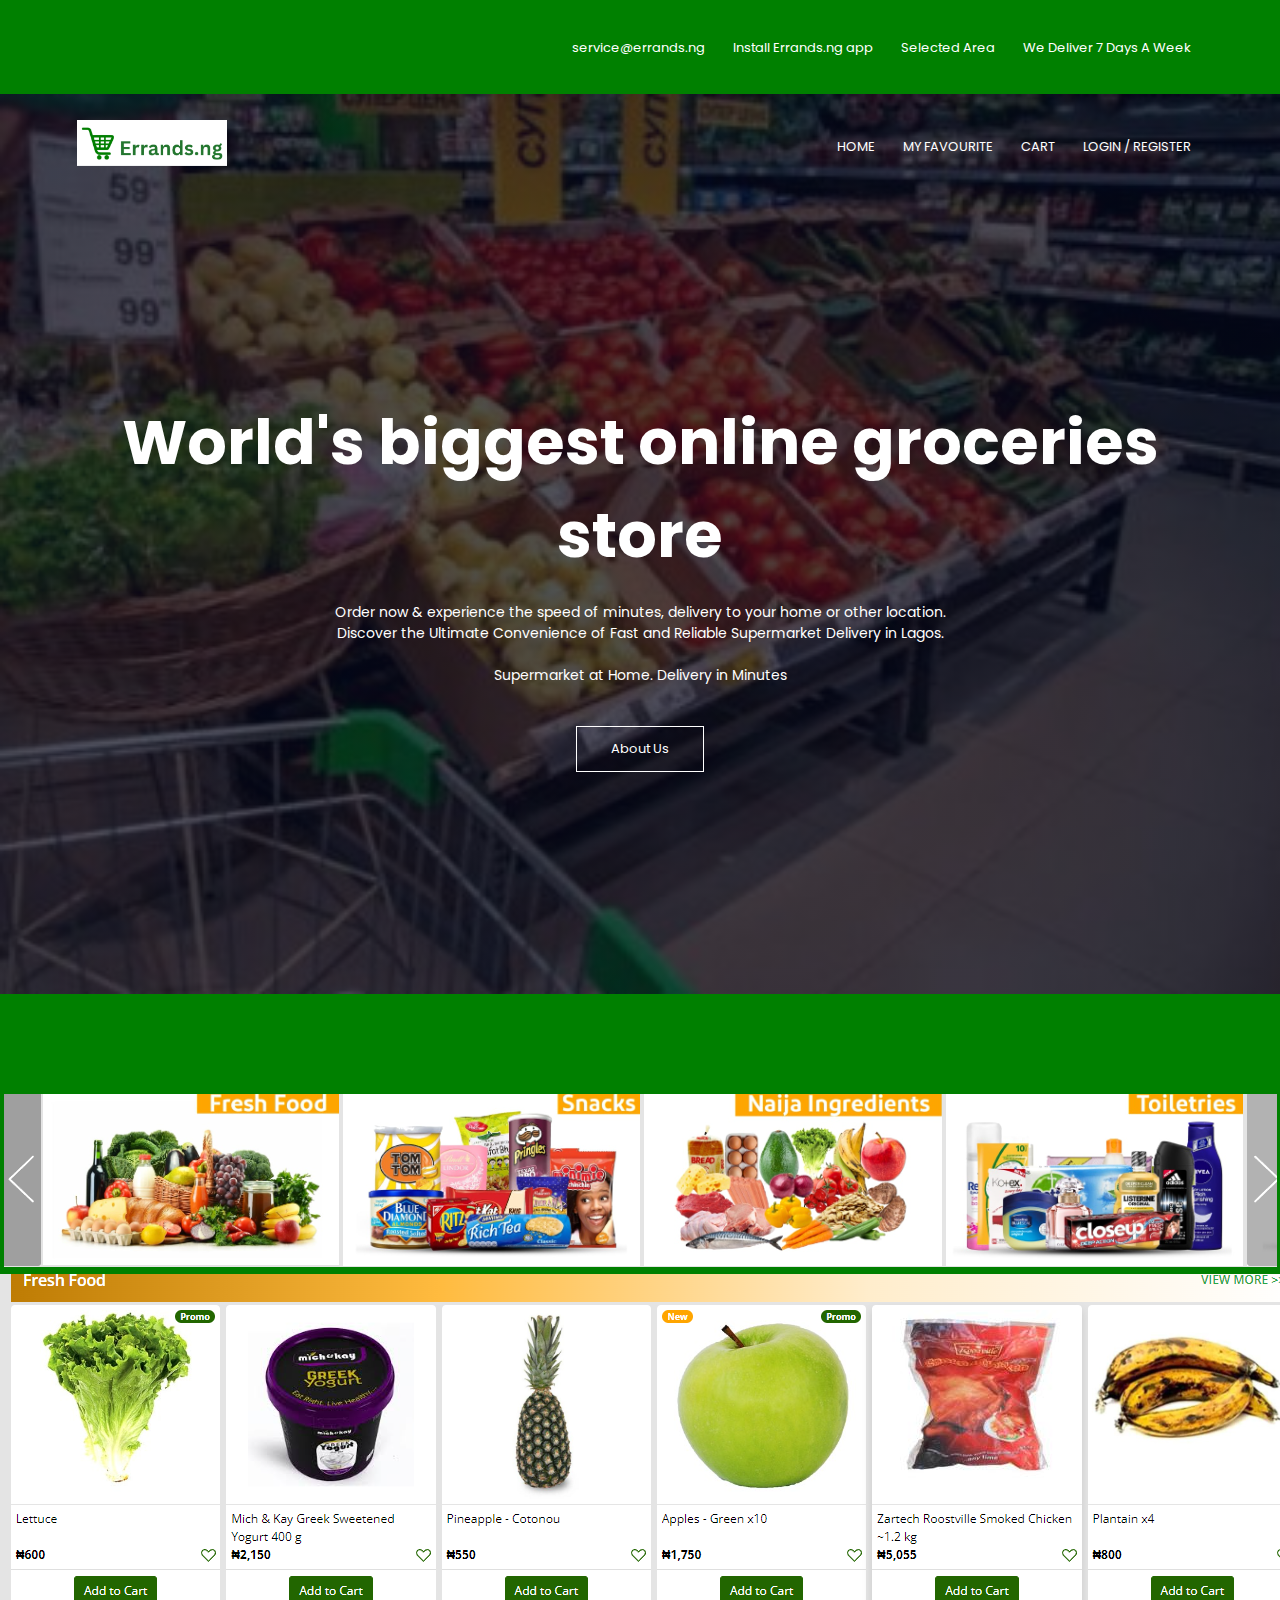
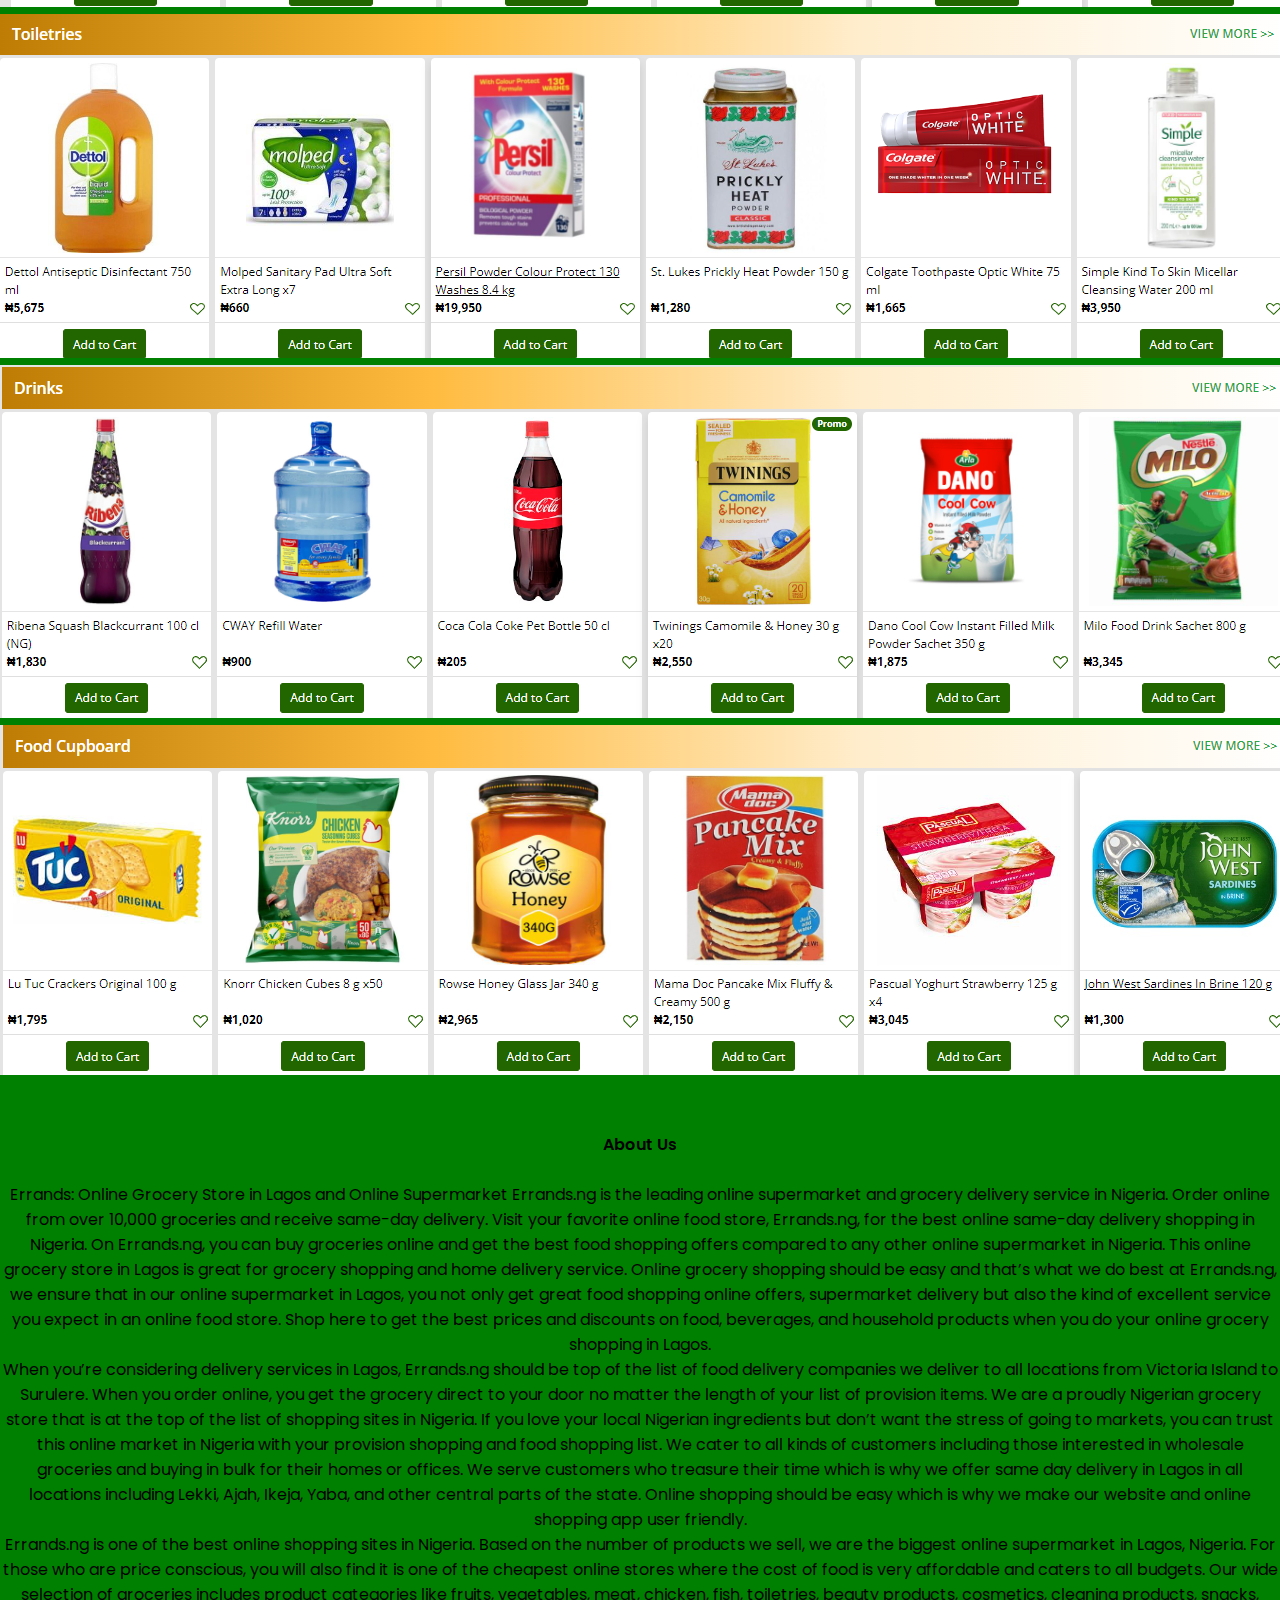
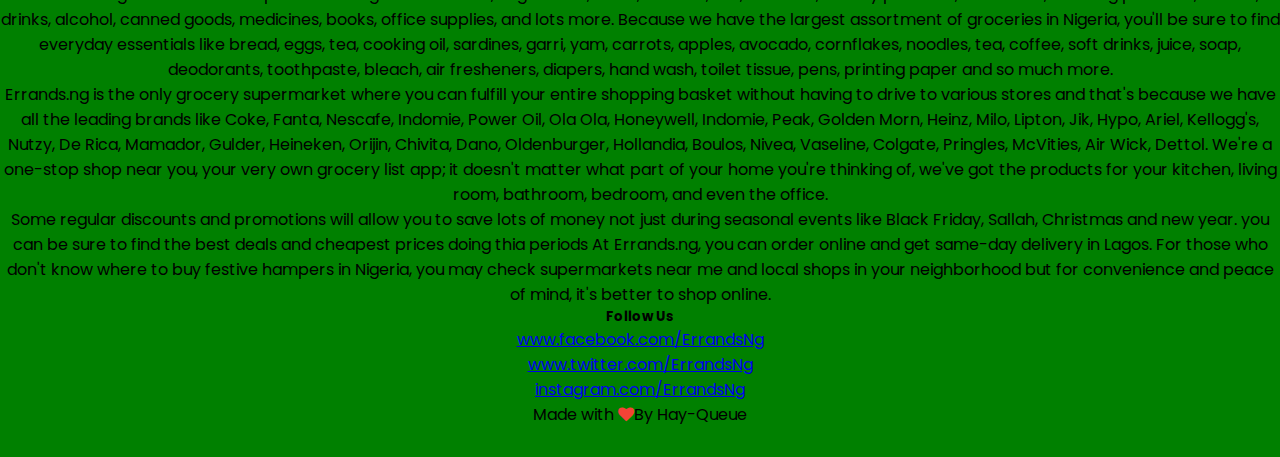
<file: PROJECT/Errands/index.html>
<!DOCTYPE html>
<html>
	<head>
		<meta name="viewport" content="with=device-width, initial scale=1.0">
		<title>Errands.ng</title>
		<link rel="stylesheet" href="style.css">
		<link rel="preconnect" href="https://fonts.googleapis.com"> 
		<link rel="preconnect" href="https://fonts.gstatic.com" crossorigin> 
		<link href="https://fonts.googleapis.com/css2?family=Poppins:ital,wght@0,100;0,200;0,300;0,400;0,500;0,600;0,700;1,200&display=swap" rel="stylesheet">
		<link rel="stylesheet" href="https://stackpath.bootstrapcdn.com/font-awesome/4.7.0/css/font-awesome.min.css">
	</head>
	<body>

		<section class="bar">
			<nav>
				<div class="nav-links" id="navLinks">
					<ul>
						<li><a href="#">service@errands.ng</a></li>
						<li><a href="#">Install Errands.ng app</a></li>
						<li><a href="#">Selected Area</a></li>
						<li><a href="#">We Deliver 7 Days A Week</a></li>
					</ul>
				</div>
			</nav>
		
		<section class="header">
			<nav>
				<a href="index.html"><img src="images/logo.png"></a>
				<div class="nav-links" id="navLinks">
					<ul>
						<li><a href="#">HOME</a></li>
						<li><a href="#">MY FAVOURITE</a></li>
						<li><a href="#">CART</a></li>
						<li><a href="#">LOGIN / REGISTER</a></li>
					</ul>
				</div>
			</nav>
			
			<div class="text-box">
				<h1>World's biggest online groceries store</h1>
				<p> Order now & experience the speed of minutes, delivery to your home or other location. <br>
					Discover the Ultimate Convenience  of Fast and Reliable Supermarket Delivery in Lagos. <br>
					 <br> Supermarket at Home. Delivery in Minutes</p>
				<a href="" class="hero-btn">About Us</a>
			</div>
		</section>

		<!--------Courses-------->

		<section class="course">
			<img src="images/1.png">
			<img src="images/2.png">
			<img src="images/3.png">
			<img src="images/4.png">
			<img src="images/5.png">
		</section>

	
		<!-------footer------->

		<section class="footer">

			<h4>About Us</h4>
			<p>Errands: Online Grocery Store in Lagos and Online Supermarket
				Errands.ng is the leading online supermarket and grocery delivery service in Nigeria. Order online from over 10,000 groceries and receive same-day delivery. Visit your favorite online food store, Errands.ng, for 
				the best online same-day delivery shopping in Nigeria. On Errands.ng, you can buy groceries online and get the best food shopping offers compared to any other online supermarket in Nigeria. This online grocery 
				store in Lagos is great for grocery shopping and home delivery service. Online grocery shopping should be easy and that’s what we do best at Errands.ng, we ensure that in our online supermarket in Lagos, you not 
				only get great food shopping online offers, supermarket delivery but also the kind of excellent service you expect in an online food store. Shop here to get the best prices and discounts on food, beverages, and household 
				products when you do your online grocery shopping in Lagos.<br>
				
				When you’re considering delivery services in Lagos, Errands.ng should be top of the list of food delivery companies we deliver to all locations from Victoria Island to Surulere. When you order online, you get the 
				grocery direct to your door no matter the length of your list of provision items. We are a proudly Nigerian grocery store that is at the top of the list of shopping sites in Nigeria. If you love your local Nigerian ingredients 
				but don’t want the stress of going to markets, you can trust this online market in Nigeria with your provision shopping and food shopping list. We cater to all kinds of customers including those interested in wholesale groceries 
				and buying in bulk for their homes or offices. We serve customers who treasure their time which is why we offer same day delivery in Lagos in all locations including Lekki, Ajah, Ikeja, Yaba, and other central parts of the state.
				Online shopping should be easy which is why we make our website and online shopping app user friendly.<br>
				
				Errands.ng is one of the best online shopping sites in Nigeria. Based on the number of products we sell, we are the biggest online supermarket in Lagos, Nigeria. For those who are price conscious, you will also find it is one of 
				the cheapest online stores where the cost of food is very affordable and caters to all budgets. Our wide selection of groceries includes product categories like fruits, vegetables, meat, chicken, fish, toiletries, beauty products, 
				cosmetics, cleaning products, snacks, drinks, alcohol, canned goods, medicines, books, office supplies, and lots more. Because we have the largest assortment of groceries in Nigeria, you'll be sure to find everyday essentials like 
				bread, eggs, tea, cooking oil, sardines, garri, yam, carrots, apples, avocado, cornflakes, noodles, tea, coffee, soft drinks, juice, soap, deodorants, toothpaste, bleach, air fresheners, diapers, hand wash, toilet tissue, pens, 
				printing paper and so much more.<br>
				
				Errands.ng is the only grocery supermarket where you can fulfill your entire shopping basket without having to drive to various stores and that's because we have all the leading brands like Coke, Fanta, Nescafe, Indomie, Power Oil, 
				Ola Ola, Honeywell, Indomie, Peak, Golden Morn, Heinz, Milo, Lipton, Jik, Hypo, Ariel, Kellogg's, Nutzy, De Rica, Mamador, Gulder, Heineken, Orijin, Chivita, Dano, Oldenburger, Hollandia, Boulos, Nivea, Vaseline, Colgate, Pringles, 
				McVities, Air Wick, Dettol. We're a one-stop shop near you, your very own grocery list app; it doesn't matter what part of your home you're thinking of, we've got the products for your kitchen, living room, bathroom, bedroom, and even the office.<br>
			
				Some regular discounts and promotions will allow you to save lots of money not just during seasonal events like Black Friday, Sallah, Christmas and new year. you can be sure to find the best deals and cheapest prices doing thia periods

				At Errands.ng, you can order online and get same-day delivery in Lagos. For those who don't know where to buy festive hampers in Nigeria, you may check 
				supermarkets near me and local shops in your neighborhood but for convenience and peace of mind, it's better to shop online.</p>
				
		
				<h5>Follow Us</h5>
				<div class="icons">
					<ul>
						
						<li><a href="#">www.facebook.com/ErrandsNg</a></li>
						<li><a href="#">www.twitter.com/ErrandsNg</a></li>
						<li><a href="#">instagram.com/ErrandsNg</a></li>
					</ul>
				</div>
			<p>Made with <i class="fa fa-heart"></i>By Hay-Queue</p>
		</section> 

		<!-------JavaScript for Toogle Menu------->

		<script>

			var navLinks = document.getElementbyId("navLinks")
			function showMenu(){
				navLinks.style.right = "0"
			}
			function hideMenu(){
				navLinks.style.right = "-200px"
			}

		</script>

	</body>
</html>
</file>
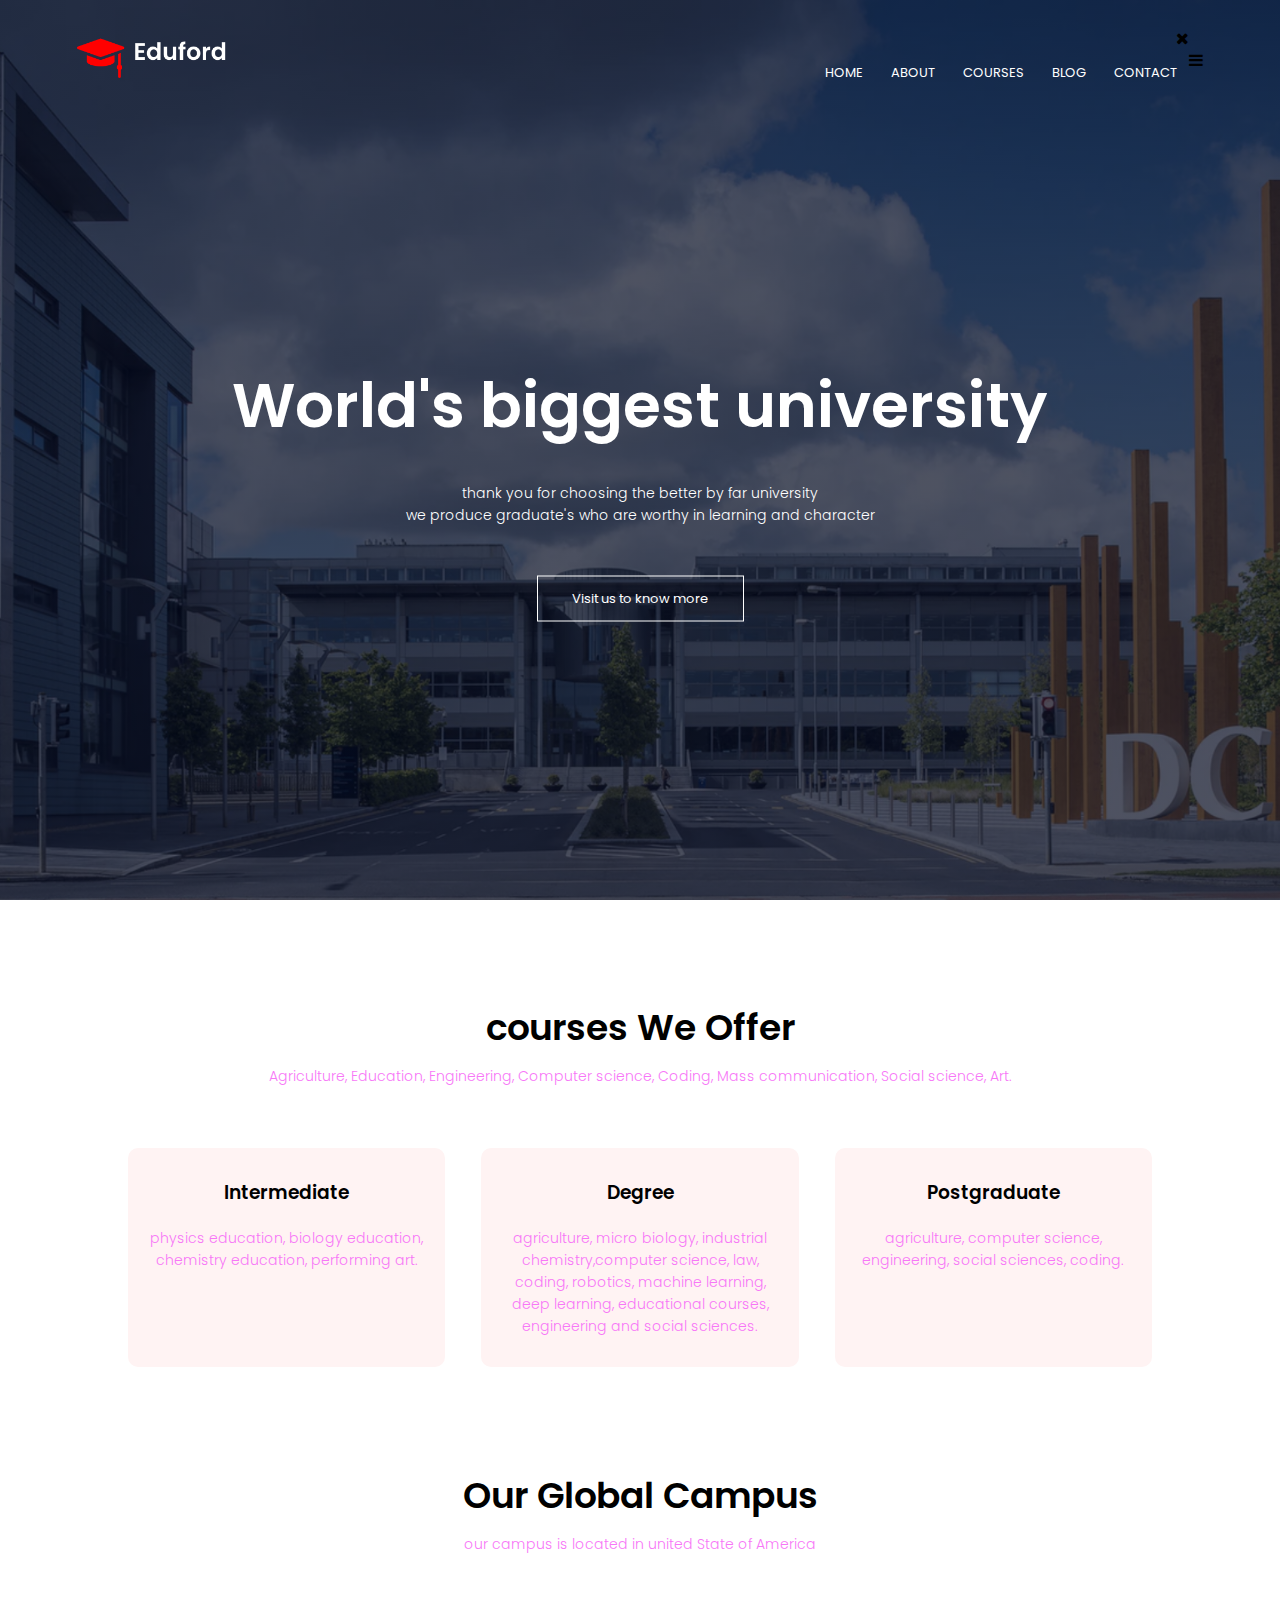
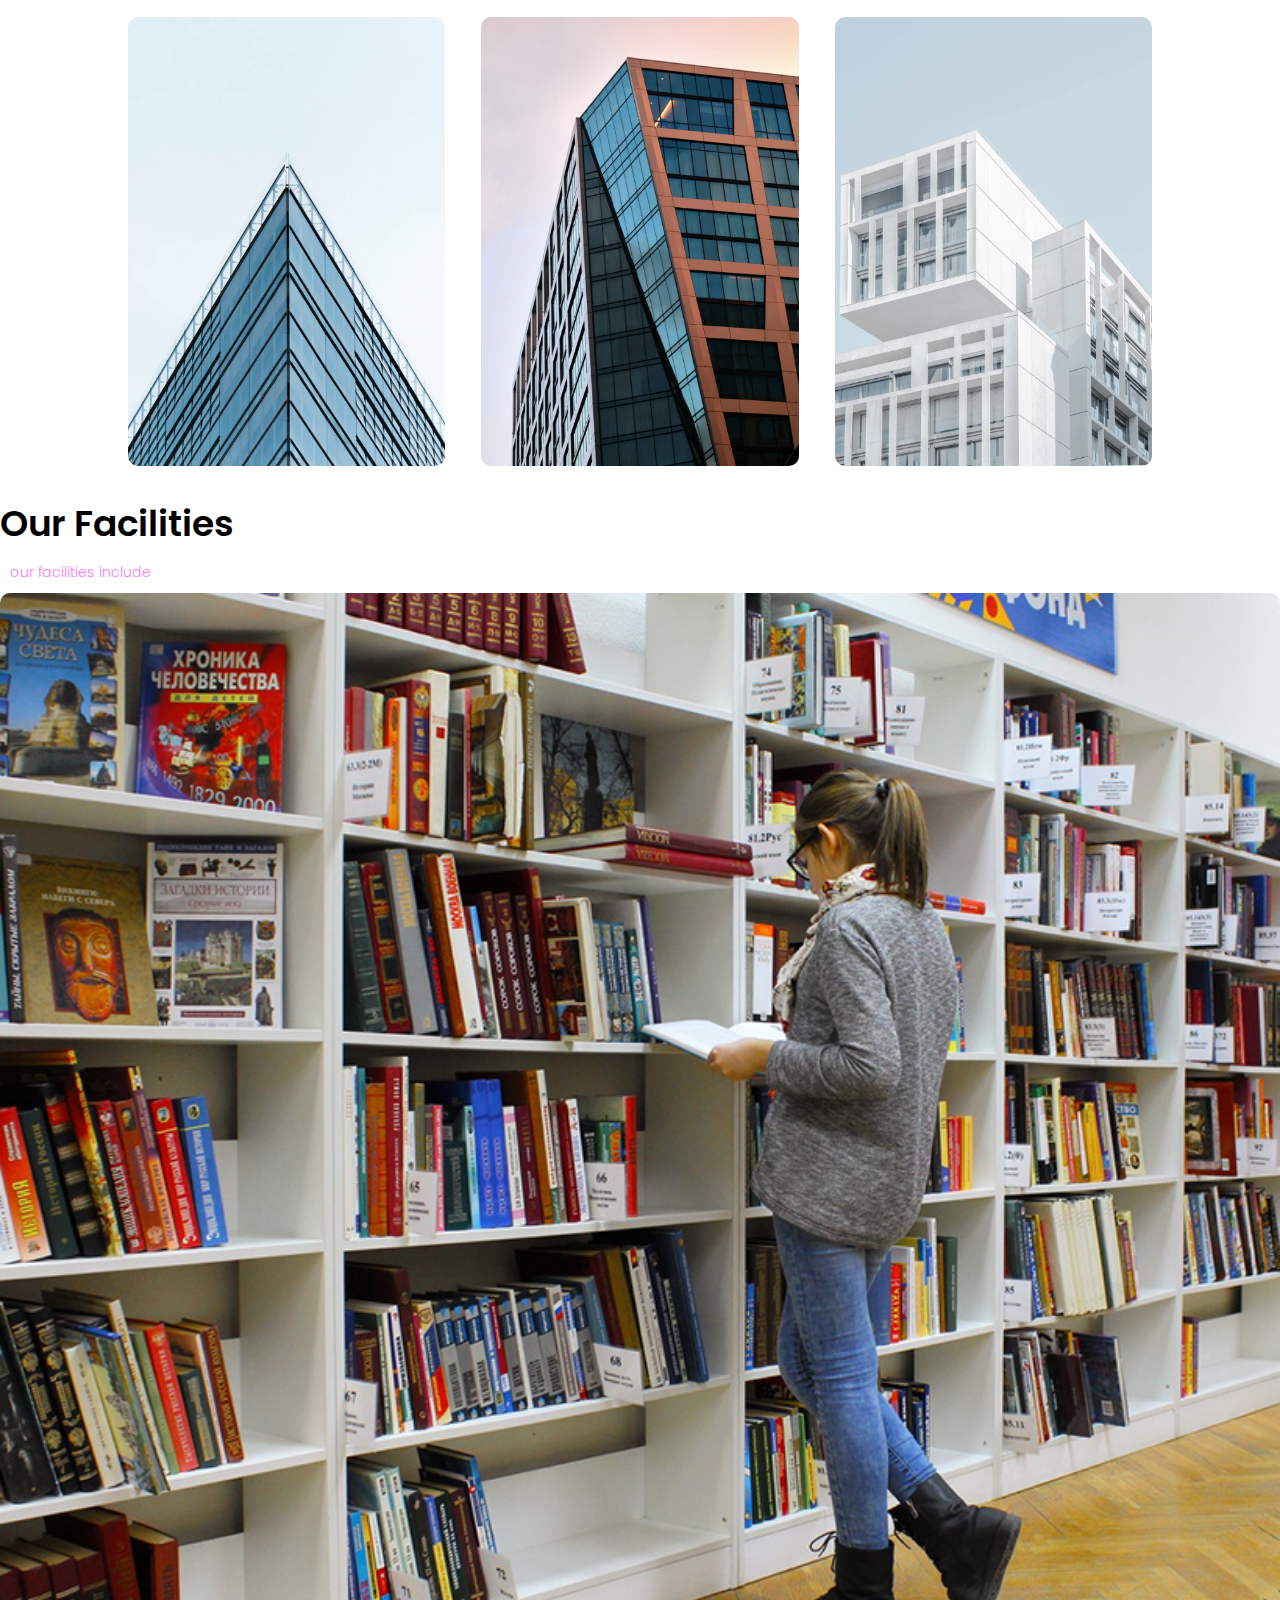
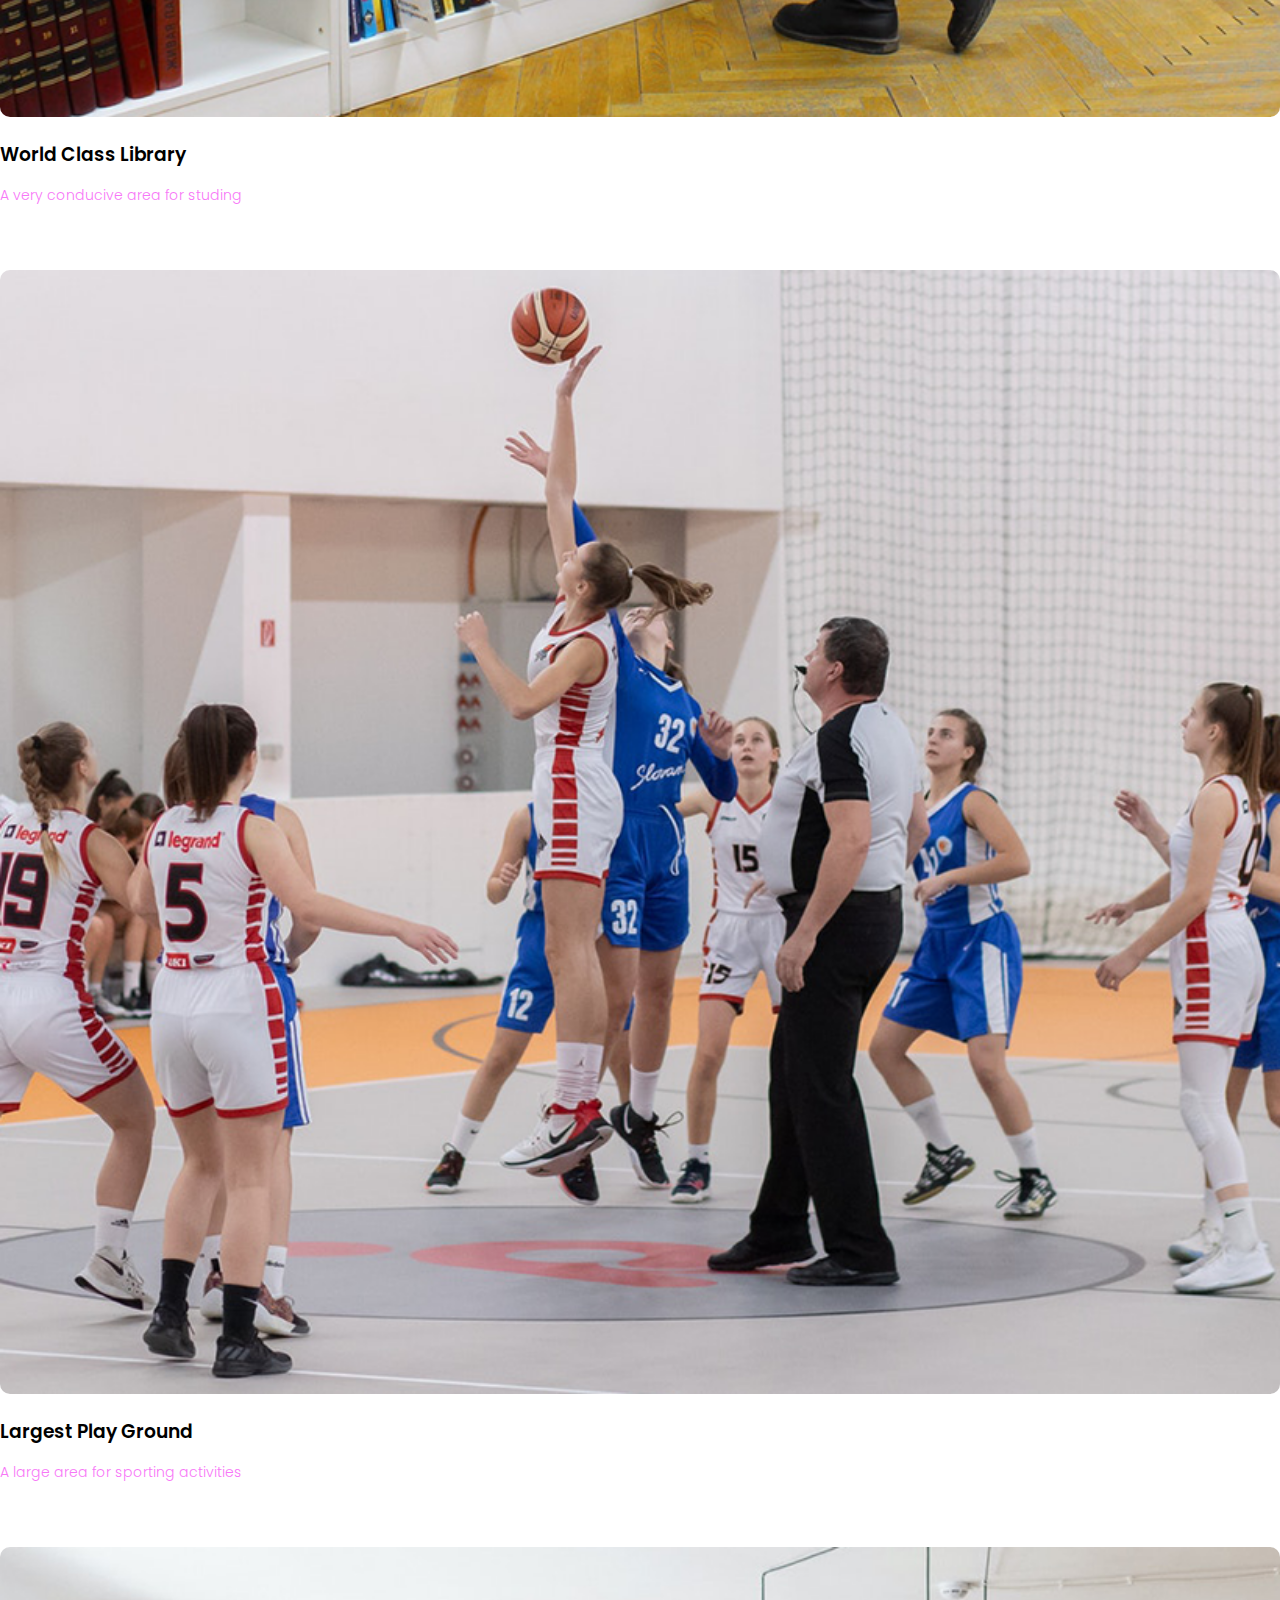
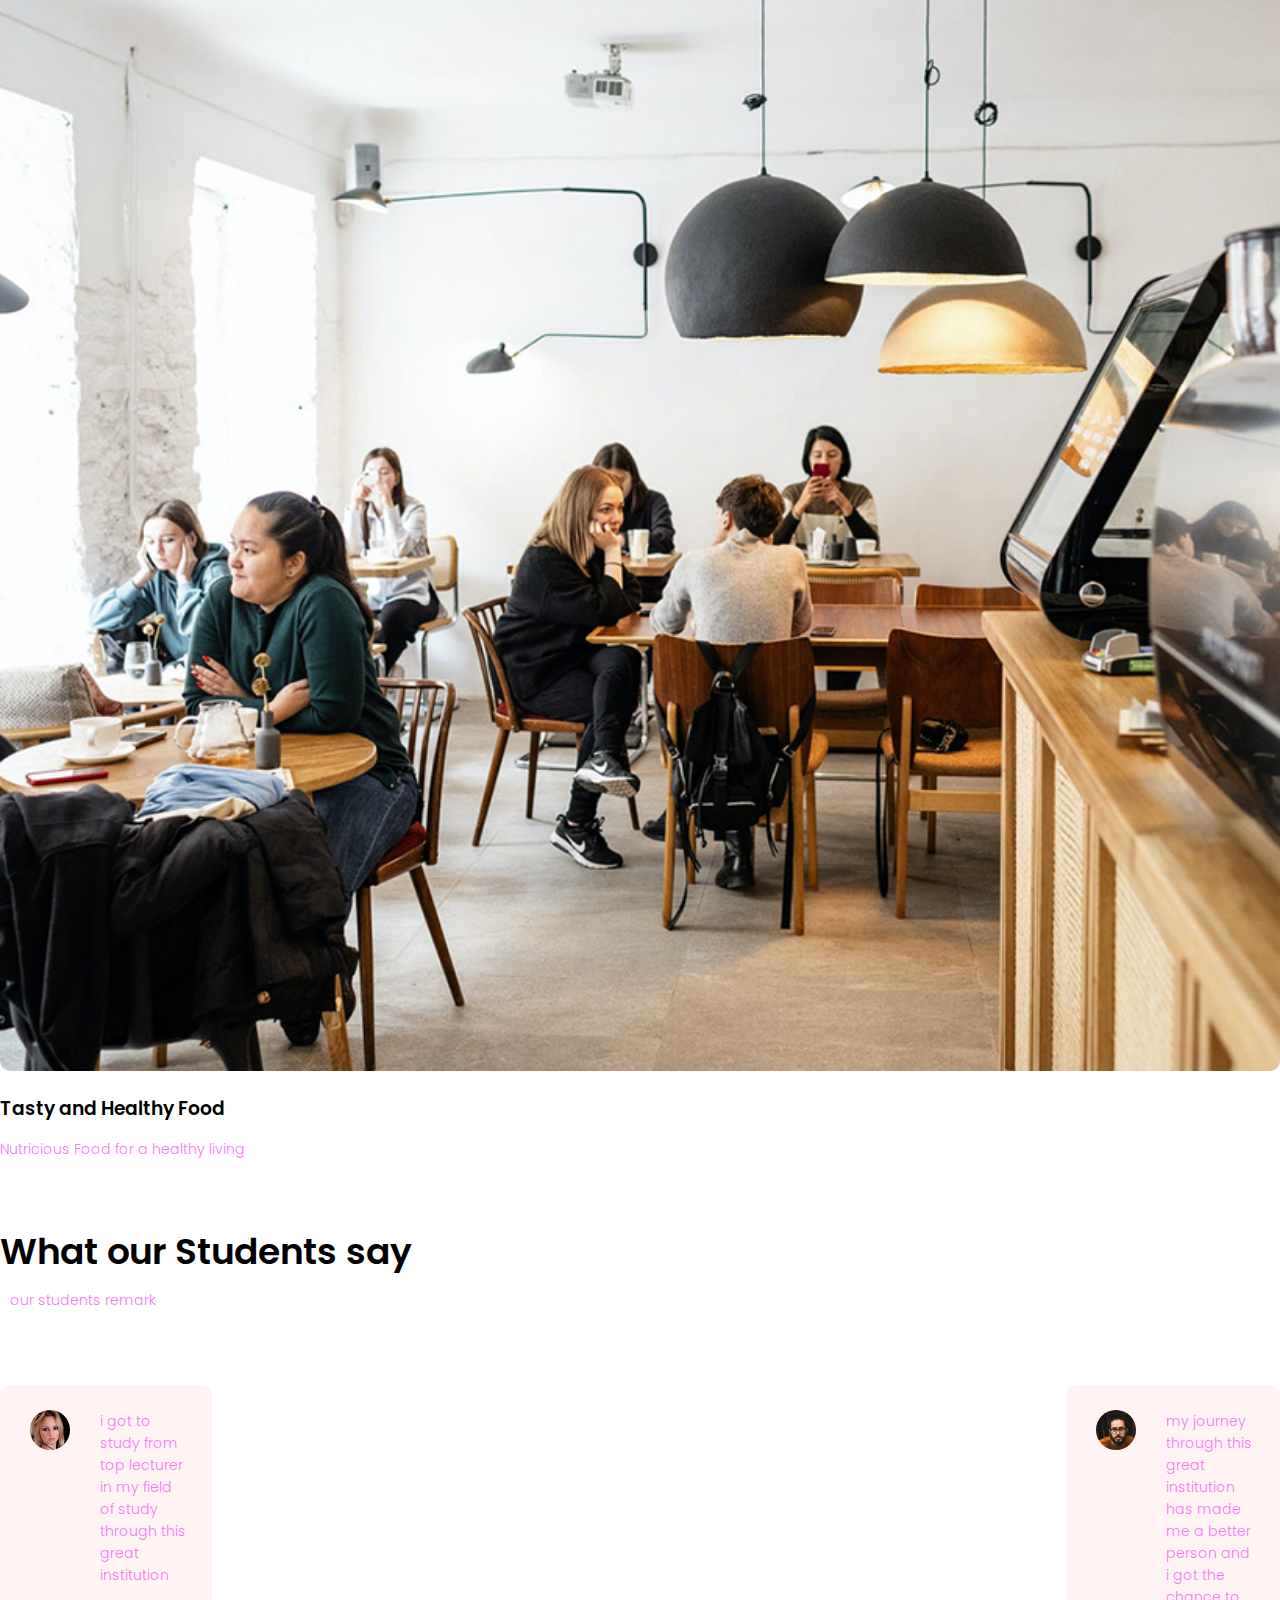
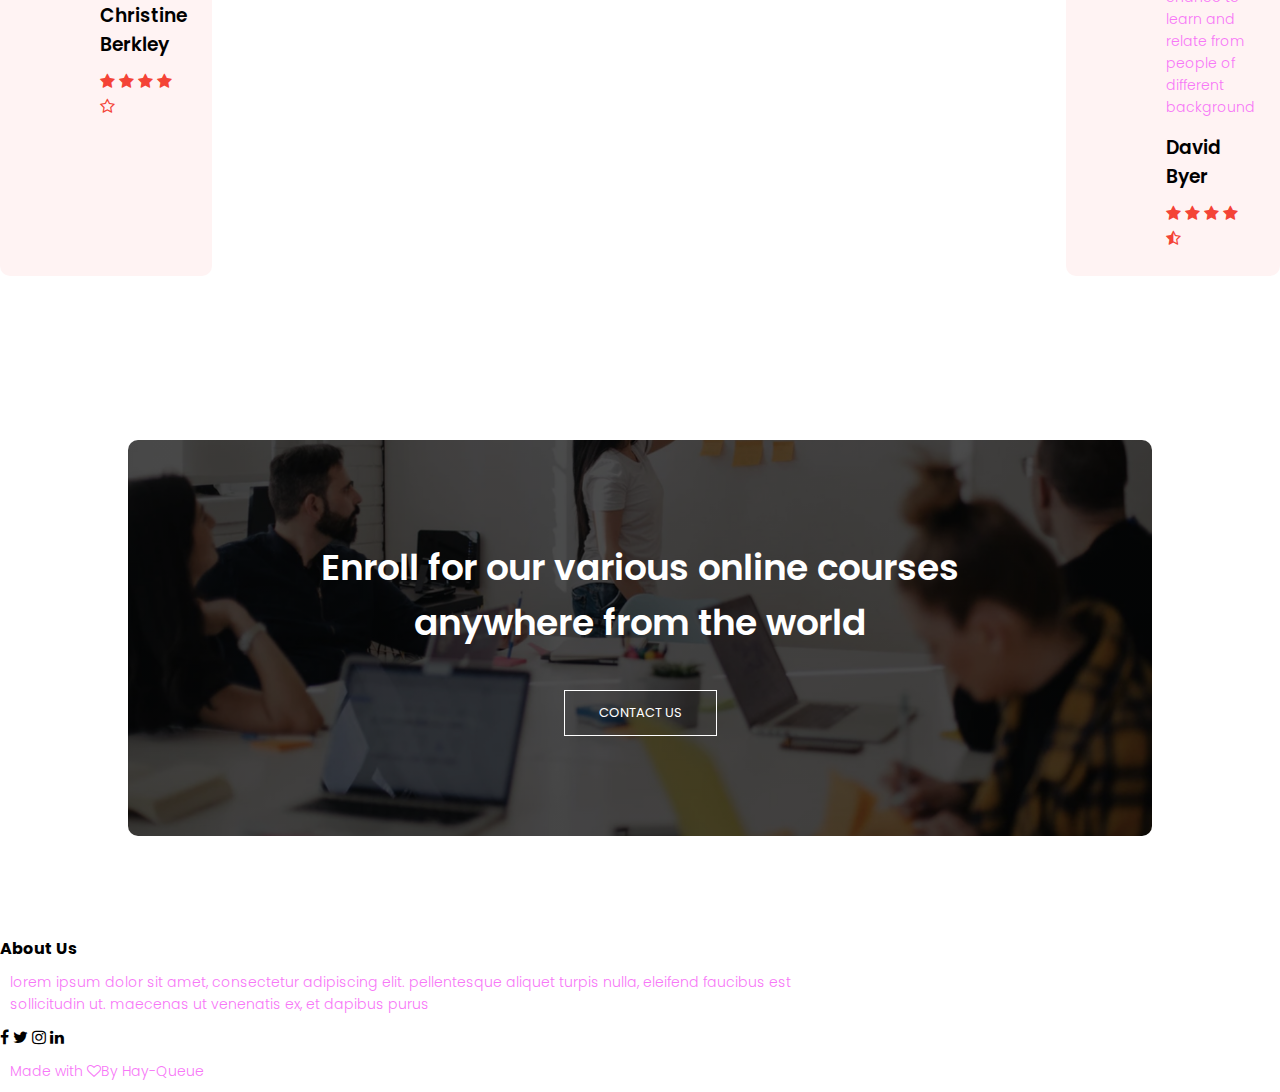
<file: PROJECT/UNIVERSITY/index.html>
<!DOCTYPE html>
<html>
	<head>
		<meta name="viewport" content="with=device-width, initial scale=1.0">
		<title>Hay-Queue University</title>
		<link rel="stylesheet" href="style.css">
		<link rel="preconnect" href="https://fonts.googleapis.com"> 
		<link rel="preconnect" href="https://fonts.gstatic.com" crossorigin> 
		<link href="https://fonts.googleapis.com/css2?family=Poppins:ital,wght@0,100;0,200;0,300;0,400;0,500;0,600;0,700;1,200&display=swap" rel="stylesheet">
		<link rel="stylesheet" href="https://stackpath.bootstrapcdn.com/font-awesome/4.7.0/css/font-awesome.min.css">
	</head>
	<body>
		<section class="header">
			<nav>
				<a href="index.html"><img src="images/logo.png"></a>
				<div class="nav-links" id="navLinks">
					<i class="fa fa-times"onclick="hideMenu()"></i>
					<ul>
						<li><a href="#">HOME</a></li>
						<li><a href="#">ABOUT</a></li>
						<li><a href="#">COURSES</a></li>
						<li><a href="#">BLOG</a></li>
						<li><a href="#">CONTACT</a></li>
					</ul>
				</div>
				<i class="fa fa-bars" onclick="showMenu()"></i>
			</nav>

			<div class="text-box">
				<h1>World's biggest university</h1>
				<p> thank you for choosing the better by far university<br>we produce graduate's who are worthy in learning and character</p>
				<a href="" class="hero-btn">Visit us to know more</a>
			</div>
		</section>

		<!--------Courses--------->

		<section class="course">
			<h1>courses We Offer</h1>
			<p>Agriculture, Education, Engineering, Computer science, Coding, Mass communication, Social science, Art.</p>

			<div class="row">
				<div class="course-col">
					<h3>Intermediate</h3>
					<p>physics education, biology education, chemistry education, performing art.</p>
				</div>
				<div class="course-col">
					<h3>Degree</h3>
					<p>agriculture, micro biology, industrial chemistry,computer science, law, coding, robotics, machine learning, deep learning, educational courses, engineering and social sciences.</p>
				</div>
				<div class="course-col">
					<h3>Postgraduate</h3>
					<p>agriculture, computer science, engineering, social sciences, coding.</p>
				</div>
			</div>
		</section>

		<!--------Campus--------->

		<section class="campus">
			<h1>Our Global Campus</h1>
			<p>our campus is located in united State of America</p>

			<div class="row">
				<div class="campus-col">
					<img src="images/london.png">
					<div class="layer">
						<h3>LONDON</h3>
					</div>
				</div>
				<div class="campus-col">
					<img src="images/newyork.png">
					<div class="layer">
						<h3>NEW YORK</h3>
					</div>
			</div>
			<div class="campus-col">
				<img src="images/washington.png">
				<div class="layer">
					<h3>WASHINGTON</h3>
				</div>
		</div>
			</div>
		</section>

		<!--------Facilities--------->

		<section class="Facilities">
			<h1> Our Facilities</h1>
			<p>our facilities include</p>

			<div class="facilities-col">
				<img src="images/library.png">
				<h3>World Class Library</h3>
				<P>A very conducive area for studing</P>
			</div>
			<div class="facilities-col">
				<img src="images/basketball.png">
				<h3>Largest Play Ground</h3>
				<P>A large area for sporting activities</P>
			</div>
			<div class="facilities-col">
				<img src="images/cafeteria.png">
				<h3>Tasty and Healthy Food</h3>
				<P>Nutricious Food for a healthy living</P>
			</div>
		</section>

		<!--------testimonials------->

		<section class="testimonials">
			<h1>What our Students say</h1>
			<p>our students remark</p>

			<div class="row">
				<div class= testimonial-col>
					<img src="images/user1.jpg">
					<div>
						<p>i got to study from top lecturer in my field of  study through this great institution</p>
						<h3>Christine Berkley</h3>

						<i class="fa fa-star"></i>
						<i class="fa fa-star"></i>
						<i class="fa fa-star"></i>
						<i class="fa fa-star"></i>
						<i class="fa fa-star-o"></i>
					</div>
				</div>

				<div class= testimonial-col>
					<img src="images/user2.jpg">
					<div>
						<p>my journey through this great institution has made me a better person and i got the chance to learn and relate from people of different background</p>
						<h3>David Byer</h3>
						<i class="fa fa-star"></i>
						<i class="fa fa-star"></i>
						<i class="fa fa-star"></i>
						<i class="fa fa-star"></i>
						<i class="fa fa-star-half-o"></i>
					</div>
				</div>
			</div>
		</section>

		<!--------call to action------->

		<section class="cta">
			<h1>Enroll for our various online courses<br> anywhere from the world</h1>
			<a href="" class="hero-btn">CONTACT US </a>
		</section>

		<!--------footer------->

		<section class="footer">
			<h4>About Us</h4>
			<p>lorem ipsum dolor sit amet, consectetur adipiscing elit.
				pellentesque aliquet turpis nulla, eleifend faucibus est<br>
				sollicitudin ut. maecenas ut venenatis ex, et dapibus purus</p>
				<div class="icons">
					<i class="fa fa-facebook"></i>
					<i class="fa fa-twitter"></i>
					<i class="fa fa-instagram"></i>
					<i class="fa fa-linkedin"></i>
				</div>
		<p>Made with <i class="fa fa-heart-o"></i>By Hay-Queue </p>
		</section> 

		<!--------JavaScript for Toogle Menu--------->

		<script>

			var navLinks = document.getElementbyId("navLinks")
			function showMenu(){
				navLinks.style.right = "0"
			}
			function hideMenu(){
				navLinks.style.right = "-200px"
			}

		</script>

	</body>
</html>
</file>
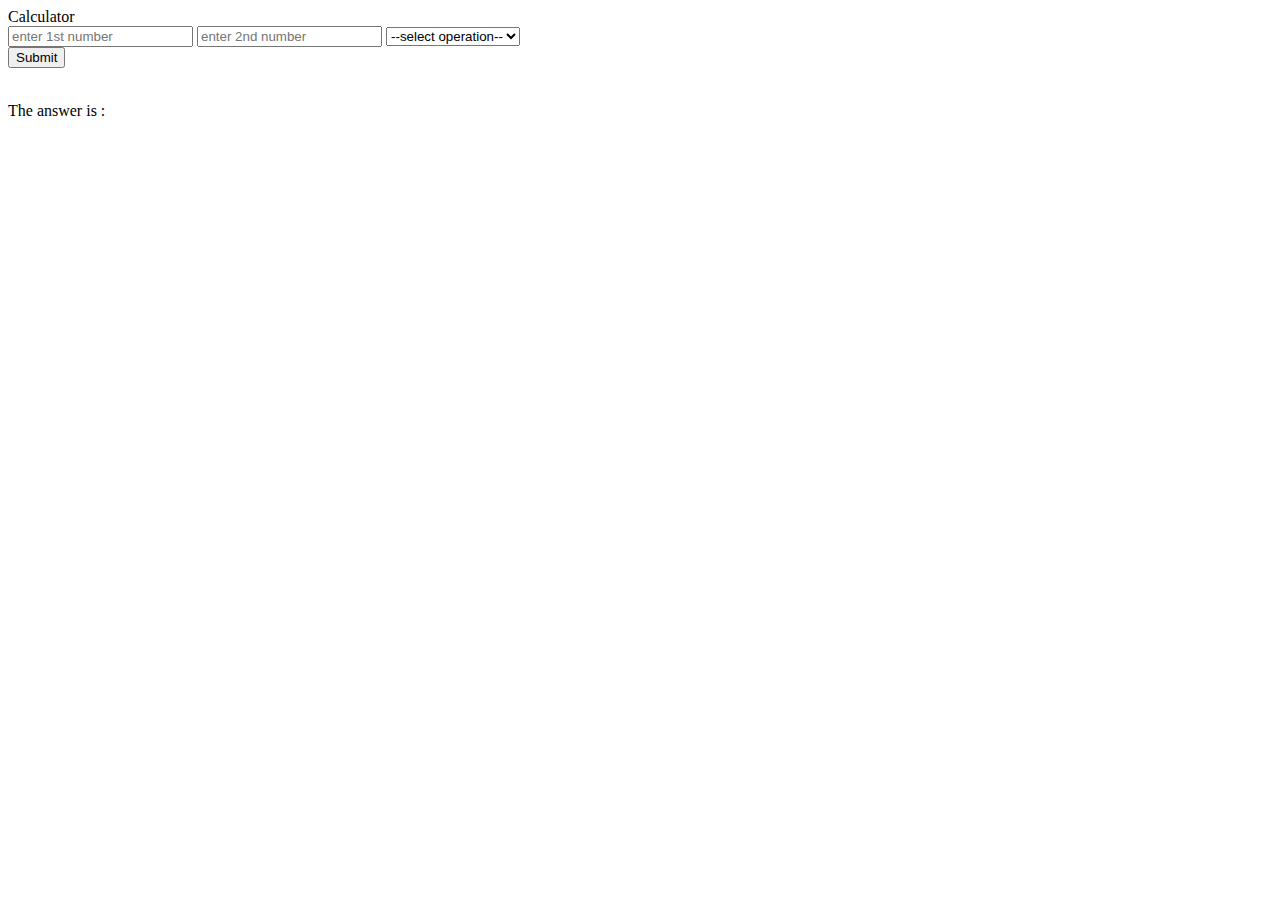
<file: PROJECT/CALCULATOR/calculator.html>
<!DOCTYPE html>
<Html>
    <Head>
        <tittle>Calculator</tittle>
    </Head>
    <Body>

        <form action="" method="Get">
            <input type="text" name="Number1" placeholder="enter 1st number">
            <input type="text" name="Number2" placeholder="enter 2nd number">
            <select>
                <option>--select operation--</option>
                <option>Add</option>
                <option>Subtract</option>
                <option>Divide</option>
                <option>Multiply</option>
                <option>Square</option>
            </select>
            <br>
            <button type="submit" name="submit" value="submit">Submit</button>
            <br>
            <br>
        </form>
        <p>The answer is :</p>
        <?php
            if(isset($_GET["submit"])){
                $result1=$_GET['Number1'];
                $result2=$_GET['Number2'];
                $operator=$_GET['operator'];
            }
            switch ($operation){
                case "--Select operation--":
                    echo "ERROR, Select an arithmetic symbol";
                    break;
                case "Add":
                    echo $number1 + $number2;
                    break;
                case "Subtract":
                    echo $number1 - $number2;
                    break;
                case "Divide":
                    echo $number1 / $number2;
                    break;
                case "Multiply":
                    echo $number1 * $number2;
                    break;
                case "Square":
                    echo $number1 * $number1;
                    break;
            }
        ?>
    </Body>
</Html>
</file>
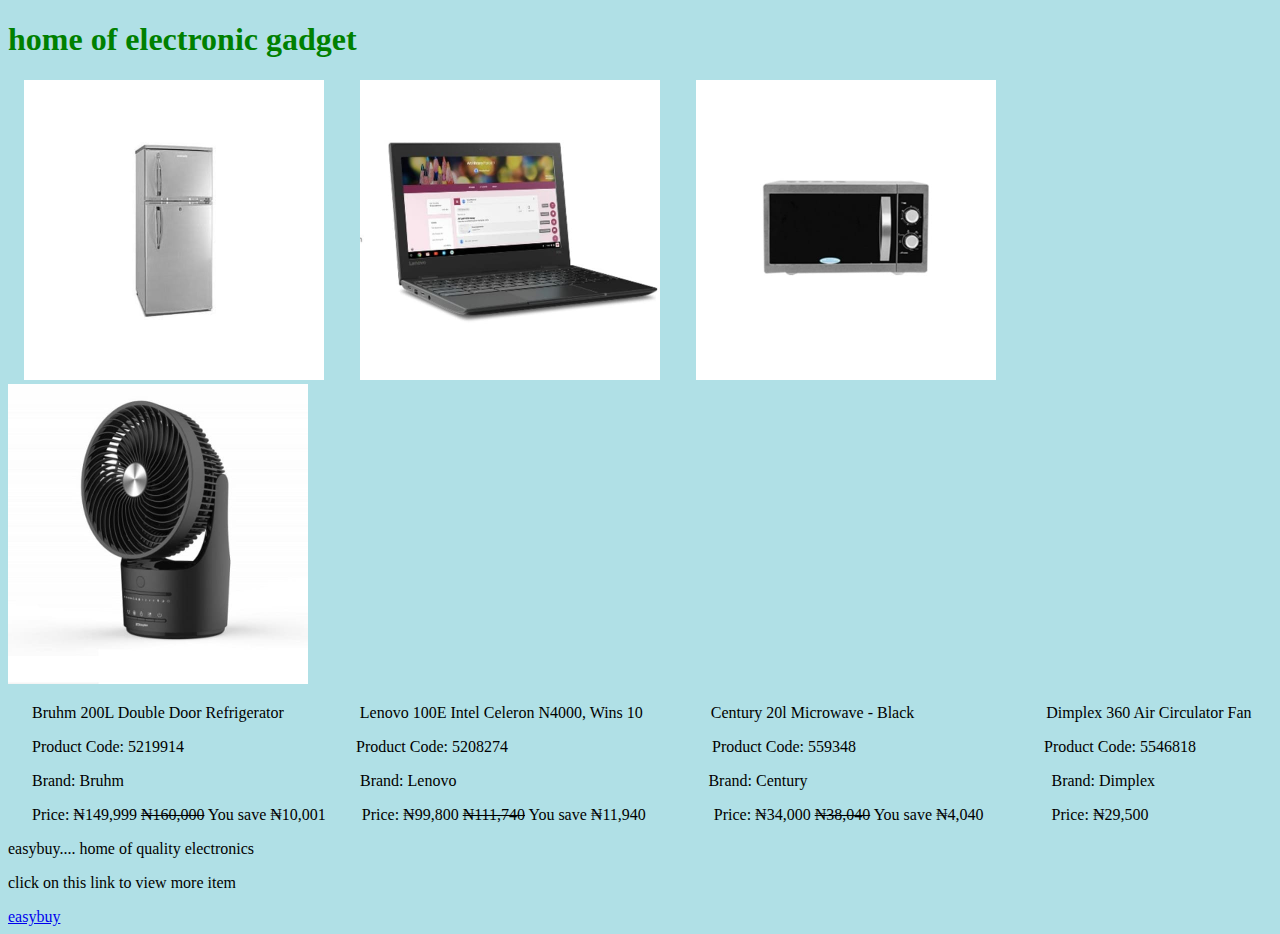
<file: PROJECT/E-COMMERCE 1/E.C.html>
﻿<!DOCTYPE html>
<html>
<head>
<title>easybuy</title>
</head>
<body style="background-color:powderblue;">
	<h1 style="color:green;">home of electronic gadget</h1>
         	&nbsp &nbsp <img src=refrigerator.jpg alt=refrigerator widht="300" height="300" border-radius:5px> &nbsp &nbsp &nbsp &nbsp
		<img src=laptop.jpg alt=laptop widht="300" height="300"> &nbsp &nbsp &nbsp &nbsp
	        <img src=microwave.jpg alt=microwave widht="300" height="300"> &nbsp &nbsp &nbsp &nbsp
           	<img src=fan.jpg alt=fan widht="300" height="300">
           <p> &nbsp &nbsp &nbsp Bruhm 200L Double Door Refrigerator<span> &nbsp &nbsp &nbsp &nbsp &nbsp &nbsp &nbsp &nbsp &nbsp </span>
           Lenovo 100E Intel Celeron N4000, Wins 10<span> &nbsp &nbsp &nbsp &nbsp &nbsp &nbsp &nbsp &nbsp </span>
           Century 20l Microwave - Black<span> &nbsp &nbsp &nbsp &nbsp &nbsp &nbsp &nbsp &nbsp &nbsp &nbsp &nbsp &nbsp &nbsp &nbsp &nbsp &nbsp </span>
           Dimplex 360 Air Circulator Fan</p>
		<p> &nbsp &nbsp &nbsp Product Code: 5219914<span> &nbsp &nbsp &nbsp &nbsp &nbsp &nbsp &nbsp &nbsp &nbsp &nbsp &nbsp &nbsp &nbsp &nbsp &nbsp &nbsp &nbsp &nbsp &nbsp &nbsp &nbsp </span>
		Product Code: 5208274 <span> &nbsp &nbsp &nbsp &nbsp &nbsp &nbsp &nbsp &nbsp &nbsp &nbsp &nbsp &nbsp &nbsp &nbsp &nbsp &nbsp &nbsp &nbsp &nbsp &nbsp &nbsp &nbsp &nbsp &nbsp &nbsp </span>
		Product Code: 559348 <span> &nbsp &nbsp &nbsp &nbsp &nbsp &nbsp &nbsp &nbsp &nbsp &nbsp &nbsp &nbsp &nbsp &nbsp &nbsp &nbsp &nbsp &nbsp &nbsp &nbsp &nbsp &nbsp &nbsp </span>
		Product Code: 5546818</p>
		<p> &nbsp &nbsp &nbsp Brand: Bruhm<span> &nbsp &nbsp &nbsp &nbsp &nbsp &nbsp &nbsp &nbsp &nbsp &nbsp &nbsp &nbsp &nbsp &nbsp &nbsp &nbsp &nbsp &nbsp &nbsp &nbsp &nbsp &nbsp &nbsp &nbsp &nbsp &nbsp &nbsp &nbsp &nbsp </span>
		Brand: Lenovo <span> &nbsp &nbsp &nbsp &nbsp &nbsp &nbsp &nbsp &nbsp &nbsp &nbsp &nbsp &nbsp &nbsp &nbsp &nbsp &nbsp &nbsp &nbsp &nbsp &nbsp &nbsp &nbsp &nbsp &nbsp &nbsp &nbsp &nbsp &nbsp &nbsp &nbsp &nbsp </span>
		Brand: Century<span> &nbsp &nbsp &nbsp &nbsp &nbsp &nbsp &nbsp &nbsp &nbsp &nbsp &nbsp &nbsp &nbsp &nbsp &nbsp &nbsp &nbsp &nbsp &nbsp &nbsp &nbsp &nbsp &nbsp &nbsp &nbsp &nbsp &nbsp &nbsp &nbsp &nbsp </span>
		Brand: Dimplex</p>
		<p> &nbsp &nbsp &nbsp Price: ₦149,999 <s>₦160,000</s> You save ₦10,001 <span> &nbsp &nbsp &nbsp &nbsp </span>
		Price: ₦99,800 <s>₦111,740</s> You save ₦11,940 <span> &nbsp &nbsp &nbsp &nbsp &nbsp &nbsp &nbsp &nbsp </span>
		Price: ₦34,000 <s>₦38,040</s> You save ₦4,040 <span> &nbsp &nbsp &nbsp &nbsp &nbsp &nbsp &nbsp &nbsp </span>
		Price: ₦29,500</p>
           <p> easybuy.... home of quality electronics</p>
           <p>click on this link to view more item</p>
           <a href="https://easybuy.com">easybuy</a>
</body>
</html
</file>
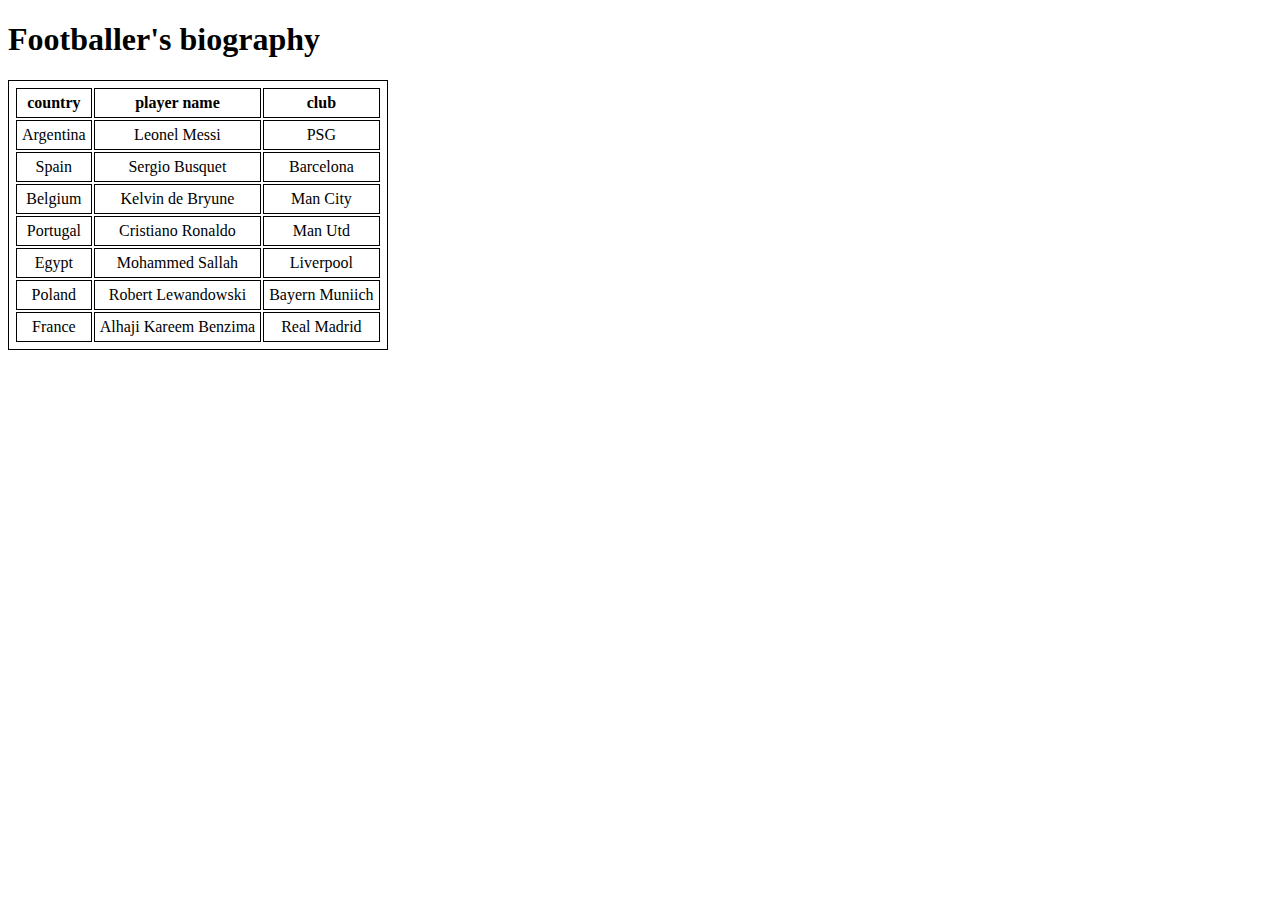
<file: PROJECT/FOOTBALLER BIOGRAPHY/footballer's biography.html>
<!DOCTYPE html>
<html>
	<style>
		table, td, th{
 		 font-family: times new roman;
		 border: 1px solid black;
		 text-align: center;
 		 padding: 5px;
		}
	</style>
	<head>
		<title>FOOTBALLER'S BIOGRAPHY</title>
	</head>
	<body>
		<h1><b>Footballer's biography</b></h1>
		<table> 
			<tr>
				<th>country</th>
				<th>player name</th>
				<th>club</th>
			</tr>
			<tr>
				<td>Argentina</td>
				<td>Leonel Messi</td>
				<td>PSG</td>
			</tr>
			<tr>
				<td>Spain</td>
				<td>Sergio Busquet</td>
				<td>Barcelona
			</tr>
			<tr>
				<td>Belgium</td>
				<td>Kelvin de Bryune</td>
				<td>Man City</td>
			</tr>
			<tr>
				<td>Portugal</td>
				<td>Cristiano Ronaldo</td>
				<td>Man Utd</td>
			</tr>
			<tr>
				<td>Egypt</td>
				<td>Mohammed Sallah</td>
				<td>Liverpool</td>
			</tr>
			<tr>
				<td>Poland</td>
				<td>Robert Lewandowski</td>
				<td>Bayern Muniich</td>
			</tr>
			<tr>
				<td>France</td>
				<td>Alhaji Kareem Benzima</td>
				<td>Real Madrid</td>
			</tr>
		</table>
	</body>
</html>
</file>
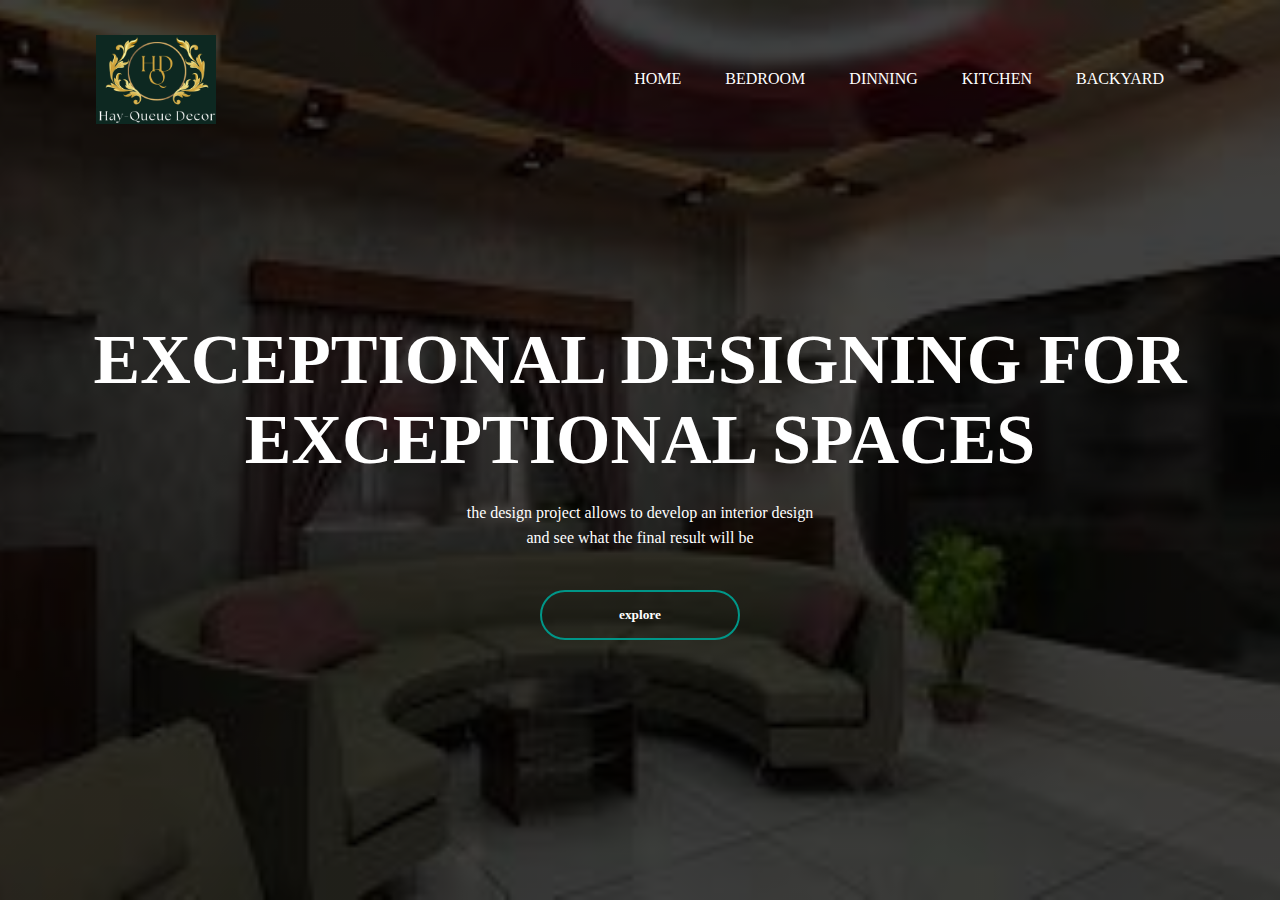
<file: PROJECT/INTERIOR DECOR/Interior Decor.html>
<html>
	<head>
		<title>HQ decor</title>
		<link rel="stylesheet" href="style.css">
	</head>
	<body>
		<div class="banner">
		<div class="navbar">
		<img src="logo.png" class="logo">
		<ul>
		<li><a href="#">home</a></li>
		<li><a href="#">bedroom</a></li>
		<li><a href="#">dinning</a></li>
		<li><a href="#">kitchen</a></li>
		<li><a href="#">backyard</a></li>
		</ul>
		</div>

		<div class="content">
			<h1>EXCEPTIONAL DESIGNING FOR EXCEPTIONAL SPACES</h1>
			<p>the design project allows to develop an interior design<br>and see what the final result will be</p>
			<div>
				<button type="button><span></span>explore</button>
				<button type="button><span></span>explore</button>
			</div>
		</div>
	</body
</html>
</file>
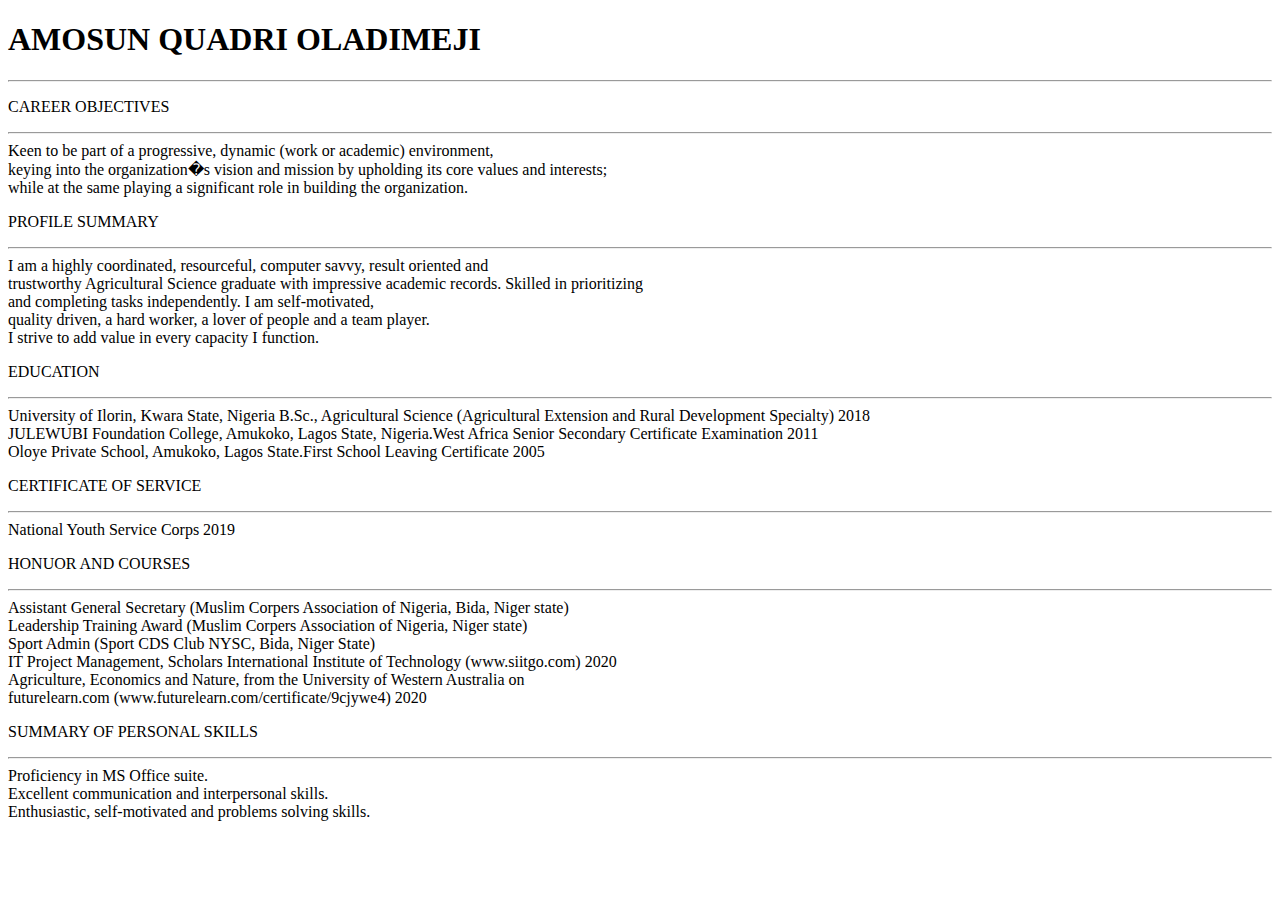
<file: PROJECT/MY CV 1ST CODE/HQ.html>
<!DOCTYPE html>
<html>
	<head>
		<title>BABA</title>
	</head>
	<body>
		<h1>AMOSUN QUADRI OLADIMEJI</h1>
		<hr>
		<p>CAREER OBJECTIVES<br><hr>Keen to be part of a progressive, dynamic (work or academic) environment,<br>keying into the organization�s vision and mission by upholding its core values and interests;<br>while at the same playing a significant role in building the organization.
		</p>
		<p>PROFILE SUMMARY<br><hr>I am a highly coordinated, resourceful, computer savvy, result oriented and<br>trustworthy Agricultural Science graduate with impressive academic records. Skilled in prioritizing<br>and completing tasks independently. I am self-motivated,<br>quality driven, a hard worker, a lover of people and a team player.<br>I strive to add value in every capacity I function.</p>
		<p>EDUCATION<br><hr>University of Ilorin, Kwara State, Nigeria B.Sc., Agricultural Science (Agricultural Extension and Rural Development Specialty)     2018<br>JULEWUBI Foundation College, Amukoko, Lagos State, Nigeria.West Africa Senior Secondary Certificate Examination     2011<br>Oloye Private School, Amukoko, Lagos State.First School Leaving Certificate     2005</p>
		<p>CERTIFICATE OF SERVICE<br><hr>National Youth Service Corps     2019</p>
		<p>HONUOR AND COURSES<br><hr>Assistant General Secretary (Muslim Corpers Association of Nigeria, Bida, Niger state)<br>Leadership Training Award (Muslim Corpers Association of Nigeria, Niger state)<br>Sport Admin (Sport CDS Club NYSC, Bida, Niger State)<br>IT Project Management, Scholars International Institute of Technology (www.siitgo.com)     2020<br>Agriculture, Economics and Nature, from the University of Western Australia on<br>futurelearn.com (www.futurelearn.com/certificate/9cjywe4)     2020</p>
		<p>SUMMARY OF PERSONAL SKILLS<br><hr>
			Proficiency in MS Office suite.<br>
			Excellent communication and interpersonal skills.<br>
			Enthusiastic, self-motivated and problems solving skills.</p>
	</body>
</html>
</file>
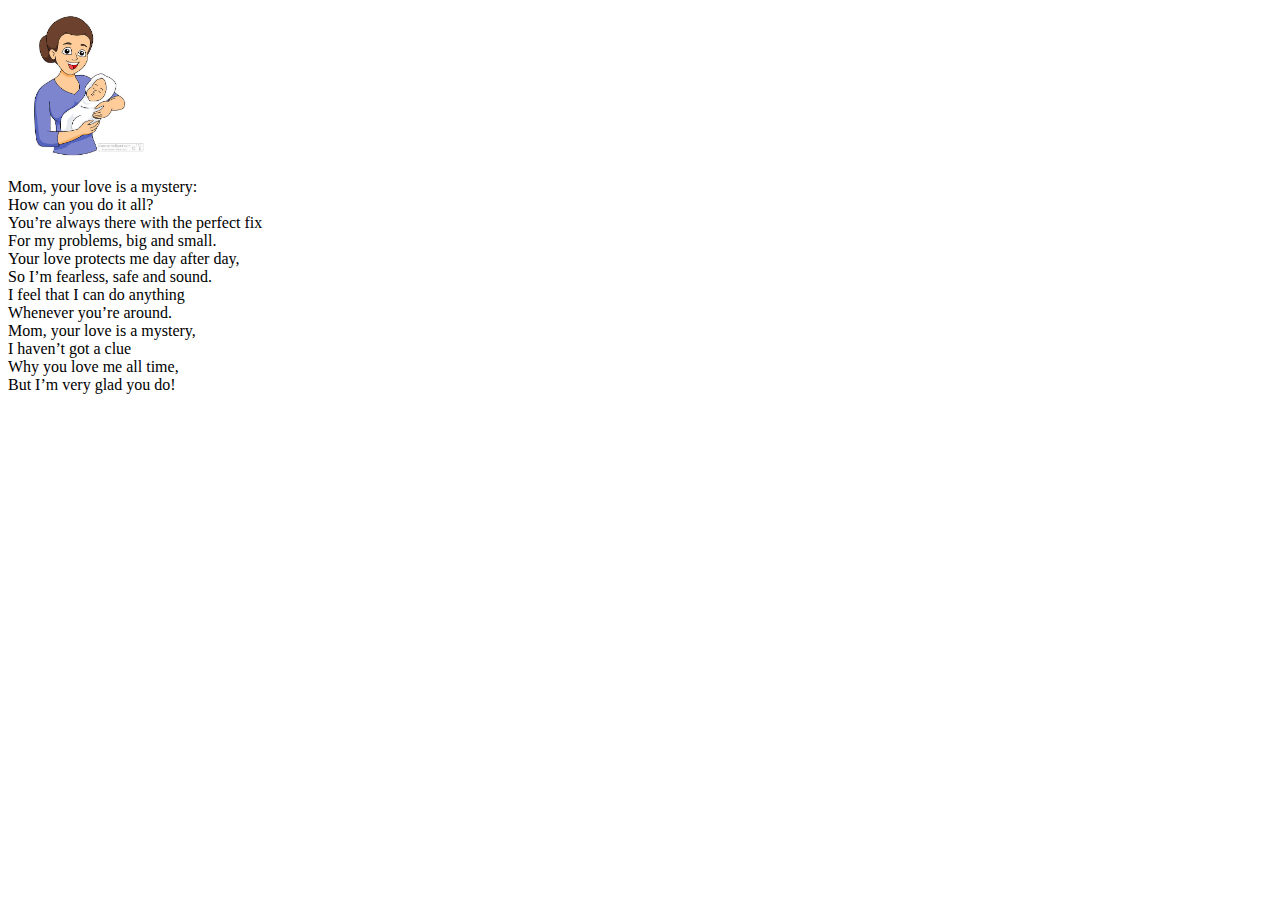
<file: PROJECT/POEM/HQ POEM.html>
﻿<!DOCTYPE html>
<html>
	<head>
		<title>mystery mum poem</title>
	</head>
	<body style="font-family: 'Brush Script MT', cursive;">
		<img src=motherimage.jpg alt=motherimage widht="150" height="150">
		<p>Mom, your love is a mystery:<br>
		How can you do it all?<br>
		You’re always there with the perfect fix<br>
		For my problems, big and small.<br>
		Your love protects me day after day,<br>
		So I’m fearless, safe and sound.<br>
		I feel that I can do anything<br>
		Whenever you’re around.<br>
		Mom, your love is a mystery,<br>
		I haven’t got a clue<br>
		Why you love me all time,<br>
		But I’m very glad you do!</p>
	</body>
</html>
</file>
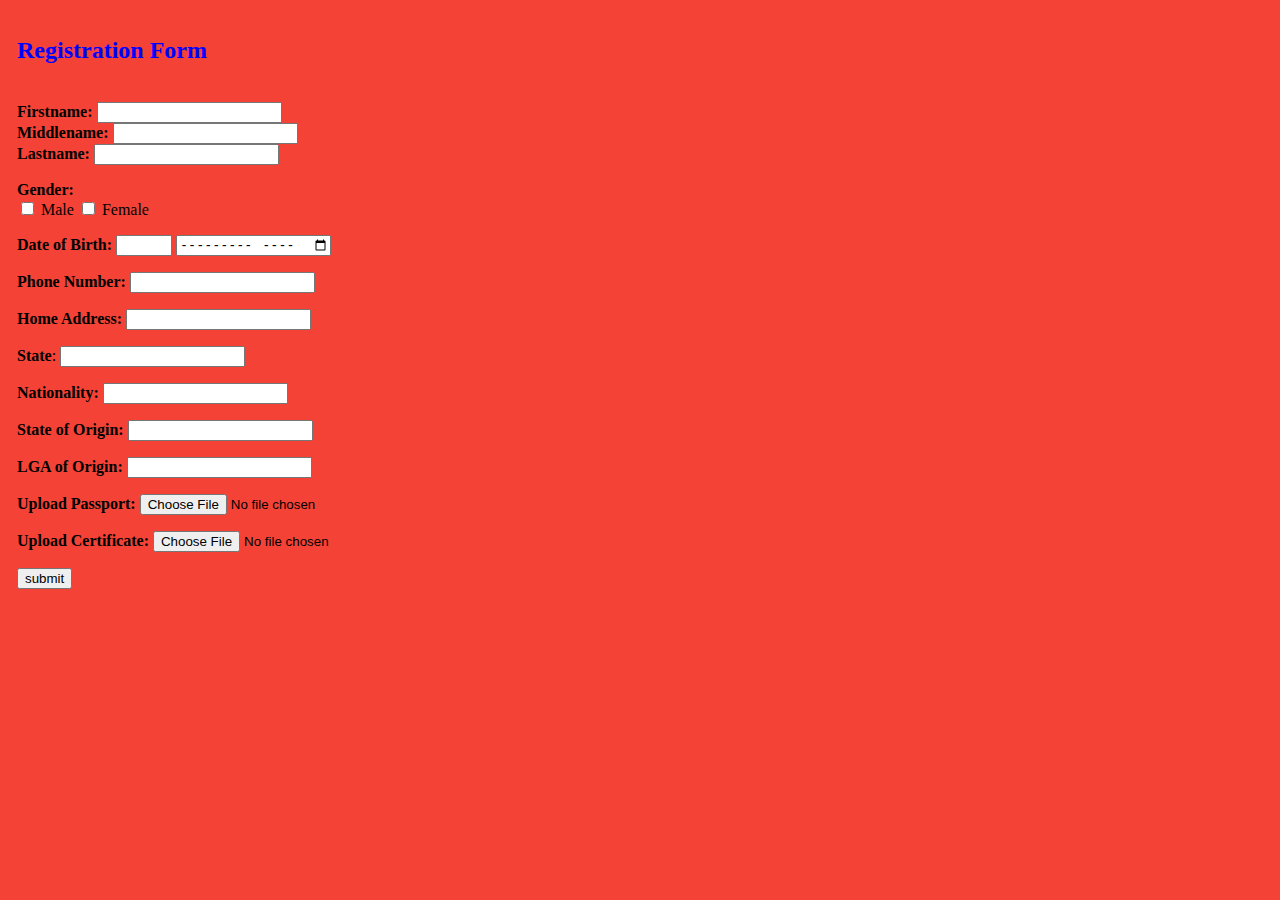
<file: PROJECT/REGISTRATION PORTAL/registration portal.html>
<!DOCTYPE html>
<html>
	<head>
		<style>
			body{
			background-color: #f44336;
			padding: 9px;
			font-family: times new roman;
			 }
		</style>
	</head>
	<body>
		<h2 style="color:blue;">Registration Form</h2><br>
		<form action="Jamb.org.ng" method="post">
			<label for="Fname"><b>Firstname:</b></label>
			<input type="text" id="Fname" name="Fname"><br>
			<label for=Mname"><b>Middlename:</b></label>
			<input type="text" id="Mname" name="Mname"><br>
			<label for="Lname"><b>Lastname:</b></label>
			<input type="text" id="Lname" name="Lname"><br>
			<p><b>Gender:</b><br>
			<input type="checkbox" id="male" name="Male" value="Male">
			<label for="Male">Male</label>
			<input type="checkbox" id="Female" name="Female" value="Female">
			<label for="Female">Female</label><br></p>
			<p><label for="Dateofbirth"><b>Date of Birth:</b><label for="quantity"></label>
			<input type="number" id="quantity" name="quantity" min="1" max="31"></label>
			<input type="month" id="birthmonth" name="birthmonth"></p>
			<p><label for="Pnumber"><b>Phone Number:</b></label>
			<input type="text" id="number" name="number"></p>
			<p><label for="address"><b>Home Address:</b></label>
			<input type="text" id="address" name="address"></p>
			<p><label for="state"><b>State</b>:</label>
			<input type="text" id="state" name="state"></p>
			<p><label for="nationality"><b>Nationality:</b></label>
			<input type="text" id="nationality" name="nationality"></p>
			<p><label for="State"><b>State of Origin:</b></label>
			<input type="text" id="state" name="state"></p>
			<p><label for="LGA"><b>LGA of Origin:</b></label>
			<input type="text" id="lga" name="lga"><br></p>
			<p><label for="passport"><b>Upload Passport:</b></label>
			<input type="file" id="passport" name="passport"></p>
			<p><label for="certificate"><b>Upload Certificate:</b></label>
			<input type="file" id="certificate" name="certificate"></p>
			<input type="submit" value="submit">
		</form>
	</body>
</html>
</file>
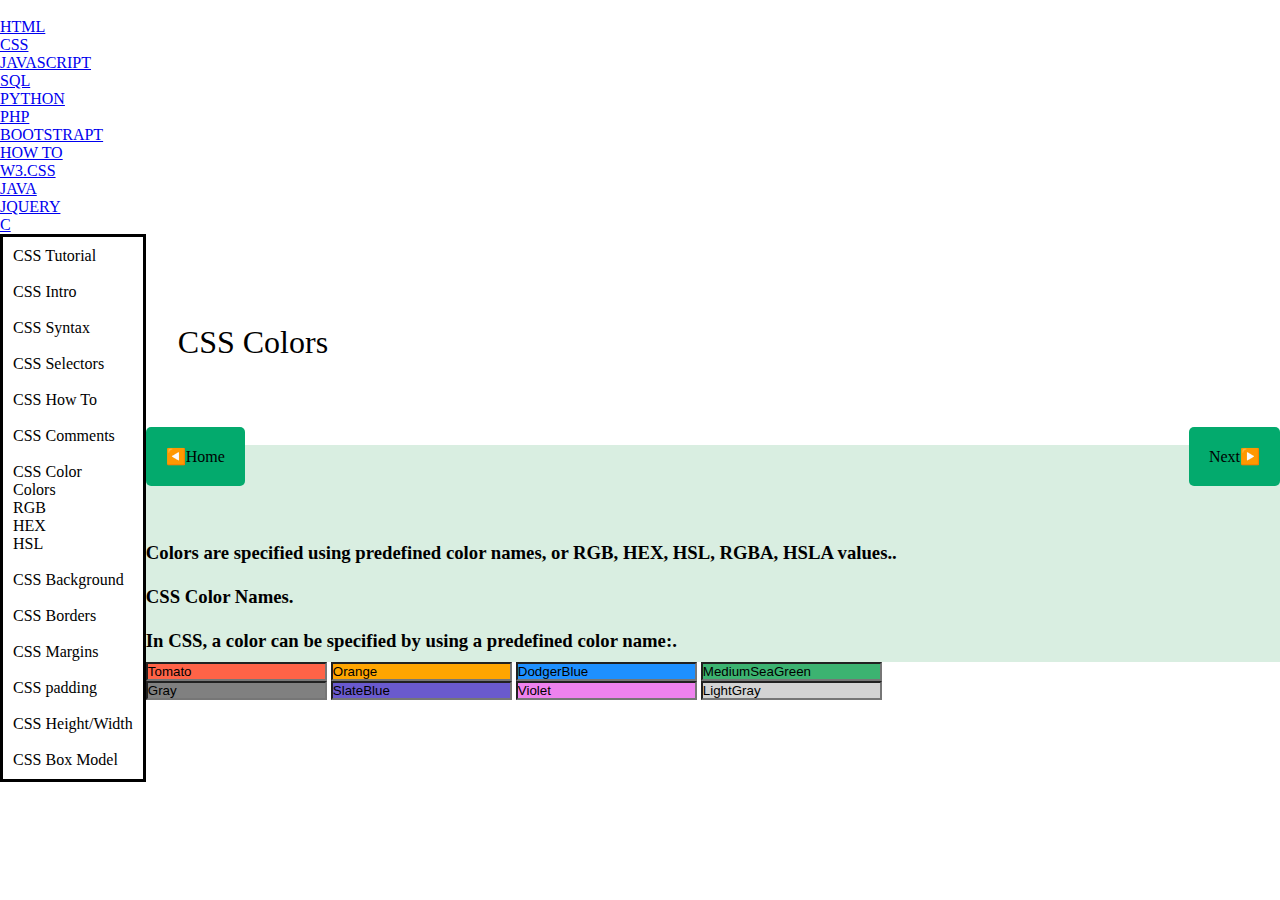
<file: PROJECT/W3SCHOOL/WS3.html>
<!DOCTYPE html>
<html>
	<head>
		<meta name="viewport" content="with=device-width, initial scale=1.0">
		<title>W3SCHOOLS.COM</title>
		<link rel="stylesheet" href="style.css">
	</head>
	<style>
   		 h4{
		border: 10px solid black;
		padding: 10px;
		color: white;
		background-color: black;
		float-top: 20px;
		}
   		 p{
		border: 3px solid black;
		background-color: white;
		float: left;
		padding: 10px;
		margin-bottom: 20px;
		}
	</style>
	<body>
		<section class="header">	
			<ul>
				<li><a href="#"><i class="fa fa-home"></i></a></li>
				<li><a href="#">HTML</a></li>
				<li><a href="#">CSS</a></li>
				<li><a href="#">JAVASCRIPT</a></li>
				<li><a href="#">SQL</a></li>
				<li><a href="#">PYTHON</a></li>
				<li><a href="#">PHP</a></li>
				<li><a href="#">BOOTSTRAPT</a></li>
				<li><a href="#">HOW TO</a></li>
				<li><a href="#">W3.CSS</a></li>
				<li><a href="#">JAVA</a></li>
				<li><a href="#">JQUERY</a></li>
				<li><a href="#">C</a></li>
			</ul>
		</section>
		<p>CSS Tutorial<br><br>CSS Intro<br><br>CSS Syntax<br><br>CSS Selectors<br><br>CSS How To<br><br>CSS Comments<br><br>CSS Color<br>Colors<br>RGB<br>HEX<br>HSL<br><br>CSS Background<br><br>CSS Borders<br><br>CSS Margins<br><br>CSS padding<br><br>CSS Height/Width<br><br>CSS Box Model</p>
    		<div style="margin-bottom: 30px; padding-top: 90px; font-size: xx-large";>&nbsp &nbsp CSS Colors</div><br><br><div style="float: left; background-color: #03aa6d; padding: 20px; border-radius: 5px";> ◀️Home</div>
   		<div style="float: right; background-color: #03aa6d; padding: 20px; border-radius: 5px";>Next▶️</div><br>
    		<h3 style="background-color: #d9eee1; padding-right: 105px; padding-top: 97px; padding-left: 100px; padding-bottom: 10px";>Colors are specified using predefined color names, or RGB, HEX, HSL, RGBA, HSLA values..<br><br>
		CSS Color Names.<br><br>In CSS, a color can be specified by using a predefined color name:.<br></h3>
			<input type="text box"; input value="Tomato"; style="background-color: tomato"/>
			<input type="text box"; input value="Orange"; style="background-color: orange"/>
			<input type="text box"; input value="DodgerBlue"; style="background-color: DodgerBlue"/>
			<input type="text box"; input value="MediumSeaGreen"; style="background-color: mediumseagreen"/><br>
			<input type="text box"; input value="Gray"; style="background-color: Gray"/>
			<input type="text box"; input value="SlateBlue"; style="background-color: slateBlue"/>
			<input type="text box"; input value="Violet"; style="background-color: violet"/>
			<input type="text box"; input value="LightGray"; style="background-color: Lightgray"/>
	</body>
</html>
</file>
<file: PROJECT/Errands/style.css>
*{
	margin: 0;
	padding: 0;
	font-family: 'Poppins', sans-serif;
}
.bar{
	height: 10%;
	width: 100%;
	justify-content: space-between;
	position: relative;
	background: green;
	margin: auto;
	text-align: center;
	float: left;
}
.header{
	min-height: 100vh;
	width: 100%;
	background-image: linear-gradient(rgba(4,9,30,0.7),rgba(4,9,30,0.7)),url(images/banner.jpg);
	background-size: cover;
	background-position: center;
	position: relative;
}
nav{
	padding: 2% 6%;
	display: flex;
	align-items: center;
	justify-content: space-between;
}
nav img{
	width: 150px;
}
.nav-links{
	flex: 1;
	text-align: right;
}
.nav-links ul li{
	list-style: none;
	display: inline-block;
	padding: 8px 12px;
	position: relative;
}
.nav-links ul li a{
	text-decoration: none;
	color: #fff;
	font-size: 13px;
}
.nav-links ul li::after{
	content: " ";
	height: 2px;
	width: 0%;
	background: #f44336;
	display: block;
	margin: auto;
	transition: 0.5s;
}
.nav-links ul li:hover::after{
	width: 100%;
}
.text-box{
	width: 90%;
	color: #fff;
	position: absolute;
	top: 50%;
	left: 50%;
	transform: translate(-50%, -50%);
	text-align: center;
}
.text-box h1{
	font-size: 62px;
	margin-top: 80px;	
}
.text-box p{
	margin: 20px 0 40px;
	font-size: 14px;
	color: #fff;
}
.hero-btn{
	display: inline-block;
	text-decoration: none;
	color: #fff;
	border: 1px solid #fff;
	padding: 12px 34px;
	font-size: 13px;
	background: transparent;
	position: relative;
	cursor: pointer;
}
.hero-btn:hover{
	border: 1px solid #f44336;
	background: #f44336;
	transition: 1s;
}
nav.fa{
	display: none;
}
@media(max-width: 700px){
	.text-box h1{
		font-size: 20px;
	}
	.nav-links ul li{
		display: block;
	}
	.nav-links{
		position: absolute;
		background: #f44336;
		height: 100vp;
		width: 200px;
		top: 0;
		right: -200px;
		text-align: left;
		z-index: 2;
		transition: 1s;
	}
	nav.fa{
		display: block;
		color: #fff;
		margin: 10px;
		font-size: 22px;
		cursor: pointer;
	}
	.nav-links ul{
		padding: 30px;
	}	
}

/*----- course -----*/

.course{
	width: 100%;
	margin: auto;
	text-align: center;
	padding-top: 100px;
}

/*-----footer------*/

.footer{
    width: 100%;
    text-align: center;
    padding: 30px 0;
}

.footer h4{
    margin-bottom: 25px;
    margin-top: 20px;
    font-weight: 600;
}

.icons .fa{
    color: #f44336;
    margin: 0 13px;
    cursor: pointer;
    padding: 18px 0;
}

.fa-heart{
	color: #f44336;
}
</file>
<file: PROJECT/UNIVERSITY/style.css>
*{
	margin: 0;
	padding: 0;
	font-family: 'Poppins', sans-serif;
}
.header{
	min-height: 100vh;
	width: 100%;
	background-image: linear-gradient(rgba(4,9,30,0.7),rgba(4,9,30,0.7)),url(images/banner.png);
	background-size: cover;
	background-position: center;
	position: relative;
}
nav{
	padding: 2% 6%;
	display: flex;
	align-items: center;
	justify-content: space-between;
}
nav img{
	width: 150px;
}
.nav-links{
	flex: 1;
	text-align: right;
}
.nav-links ul li{
	list-style: none;
	display: inline-block;
	padding: 8px 12px;
	position: relative;
}
.nav-links ul li a{
	text-decoration: none;
	color: #fff;
	font-size: 13px;
}
.nav-links ul li::after{
	content: " ";
	height: 2px;
	width: 0%;
	background: #f44336;
	display: block;
	margin: auto;
	transition: 0.5s;
}
.nav-links ul li:hover::after{
	width: 100%;
}
.text-box{
	width: 90%;
	color: #fff;
	position: absolute;
	top: 50%;
	left: 50%;
	transform: translate(-50%, -50%);
	text-align: center;
}
.text-box h1{
	font-size: 62px;
	margin-top: 80px;	
}
.text-box p{
	margin: 20px 0 40px;
	font-size: 14px;
	color: #fff;
}
.hero-btn{
	display: inline-block;
	text-decoration: none;
	color: #fff;
	border: 1px solid #fff;
	padding: 12px 34px;
	font-size: 13px;
	background: transparent;
	position: relative;
	cursor: pointer;
}
.hero-btn:hover{
	border: 1px solid #f44336;
	background: #f44336;
	transition: 1s;
}
nav.fa{
	display: none;
}
@media(max-width: 700px){
	.text-box h1{
		font-size: 20px;
	}
	.nav-links ul li{
		display: block;
	}
	.nav-links{
		position: absolute;
		background: #f44336;
		height: 100vp;
		width: 200px;
		top: 0;
		right: -200px;
		text-align: left;
		z-index: 2;
		transition: 1s;
	}
	nav.fa{
		display: block;
		color: #fff;
		margin: 10px;
		font-size: 22px;
		cursor: pointer;
	}
	.nav-links ul{
		padding: 30px;
	}	
}

/*----- course -----*/

.course{
	width: 80%;
	margin: auto;
	text-align: center;
	padding-top: 100px;
}
h1{
	font-size: 36px;
	font-weight: 600;
}

p{
	color: #f777f7;
	font-size: 14px;
	font-weight: 300;
	line-height: 22px;
	padding: 10px;
}

.row{
	margin-top: 5%;
	display: flex;
	justify-content: space-between;
}
.course-col{
	flex-basis: 31%;
	background: #fff3f3;
	border-radius: 10px;
	margin-bottom: 5%;
	padding: 20px 12px;
	box-sizing: border-box;
	transition: 0.5s;
}
h3{
	text-align: center;
	font-weight: 600;
	margin: 10px 0;
}
.course-col:hover{
	box-shadow: 0 0 20px 0px rgba(0,0,0,0.2);
}
@media(max-width: 700px){
	.row{
		flex-direction: column;
	}
}

/*----- campus -----*/

.campus{
    width:80%;
    margin:auto;
    text-align: center;
    padding-top: 50px;
}
    
.campus-col{
    flex-basis: 31%;
    border-radius: 10px;
    margin-bottom: 30px;
    position:relative;
    overflow: hidden;
}
.campus-col img{
    width:100%;
    display: block;
}
.layer{
    background: transparent;
    height: 100%;
    width:100%;
    position: absolute;
    top: 0;
    left: 0;
    transition: 0.5s;
}
.layer:hover{
    background:rgba(226,0,0,0.7)
}
.layer h3{
    width:100%;
    font-weight: 500;
    color:#fff;
    font: size 26px;
    bottom: 0;
    left:30%;
    transform: translateX(-50%);
    position: absolute;
    opacity: 0;
    transition: 0.5s;
}
.layer:hover h3{
    bottom: 49%;
    opacity: 1;
}

/*-----Facilities-----*/

.facilities{
	width: 80%;
	margin: auto;
	text-align: center;
	padding-top: 100%;
}
.facilities-col{
	flex-basis: 31%;
	border-radius: 10px;
	margin-bottom: 5%;
	text-align: left;
}
.facilities-col img{
	width: 100%;
	border-radius: 10px;
}

.facilities-col p{
	padding: 0;
}
.facilities-col h3{
	margin-top: 16px;
	margin-bottom: 15px;
	text-align: left;
}

/*--------testimonials-------*/

.testinonials{
	width: 80%;
	margin: auto;
	padding-top: 100px;
	text-align: center;
}
.testimonial-col{
	flex-basis: 44px;
	border-radius: 10px;
	margin-bottom: 5%;
	text-align: left;
	background: #fff3f3;
	padding: 25px;
	cursor: pointer;
	display: flex;
}
.testimonial-col img{
	height: 40px;
	margin-left: 5px;
	margin-right: 30px;
	border-radius: 50%;
}
.testimonial-col p{
	padding: 0%;
}
.testimonial-col h3{
	margin-top: 15px;
	text-align: left;
}
.testimonial-col .fa{
	color: #f44336;
}
@media(max-width: 700px){
	.testimonials-col img{
		margin-left: 0;
		margin-right: 15px;
	}
}

/*-----call to action------*/

.cta{
    margin: 100px auto;
    width: 80%;
    background-image: linear-gradient(rgba(0,0,0,0.7),rgba(0,0,0,0.7)),url(images/banner2.jpg);
    background-position: center;
    background-size: cover;
    border-radius: 10px;
    text-align: center;
    padding: 100px 0;
}
.cta h1{
    color: #fff;
    margin-bottom: 40px;
    padding: 0;
}
@media(max-width: 700px){
	.cta h1{
		font-size: 24px;
	}

/*-----footer------*/

.footer{
    width: 100%;
    text-align: center;
    padding: 30px 0;
}

.footer h4{
    margin-bottom: 25px;
    margin-top: 20px;
    font-weight: 600;
}
.icons .fa{
    color: #f44336;
    margin: 0 13px;
    cursor: pointer;
    padding: 18px 0;
}
.fa-heart-o{
	color: #f44336;
}
</file>
<file: PROJECT/INTERIOR DECOR/style.css>
*{
	margin: 0;
	padding: 0;
	font-family: san-serif;
}
.banner{
	width: 100%;
	height: 100vh;
	background-image: linear-gradient(rgba(0,0,0,0.75),rgba(0,0,0,0.75)),url(background.jpg);
	background-size: cover;
	background-position: center;
}
.navbar{
	width: 85%;
	margin: auto;
	padding: 35px 0;
	display: flex;
	align-items: center;
	justify-content: space-between;
	color: white;
}
.logo{
	width: 120px;
	cursor: pointer;
}
.navbar ul li{
	list-style: none;
	display: inline-block;
	margin: 0 20px;
	position: relative;
}
.navbar ul li a{
	text-decoration: none;
	color: #fff;
	text-transform: Uppercase;
}
.navbar ul li::after{
	content: " ";
	height: 3px;
	width: 0;
	background: #009688;
	position: absolute;
	left: 0;
	bottom: -10px;
	transition: 0.5s;
}
.navbar ul li:hover::after{
	width: 100%;
}
.content{
	width: 100%;
	position: absolute;
	top: 50%;
	transform: translateY(-50%);
	text-align: center;
	color: #fff;
}
.content h1{
	font-size: 70px;
	margin-top: 80px;	
}
.content p{
	margin: 20px auto;
	font-weight: 100;
	line-height: 25px;
}
button{
	width: 200px;
	padding: 15px 0;
	text-align: center;
	margin: 20px 10px;
	border-radius: 25px;
	font-weight: bold;
	border: 2px solid #009688;
	background: transparent;
	color: #fff;
	cursor: pointer;
	position: relative;
	overflow: hidden;
}
span{
	background: #009688;
	height: 100%;
	width: 0%;
	border-radius: 25px;
	position: absolute;
	left: 0;
	buttom: 0;
	z-index: -1;
	transition= 0.5s;
}
button:hover span{
	width: 100%;
}
button:hover{
	border: none;
}
</file>
<file: PROJECT/W3SCHOOL/style.css>
*{
	margin: 0;
	padding: 0;
}
{
}
</file>
